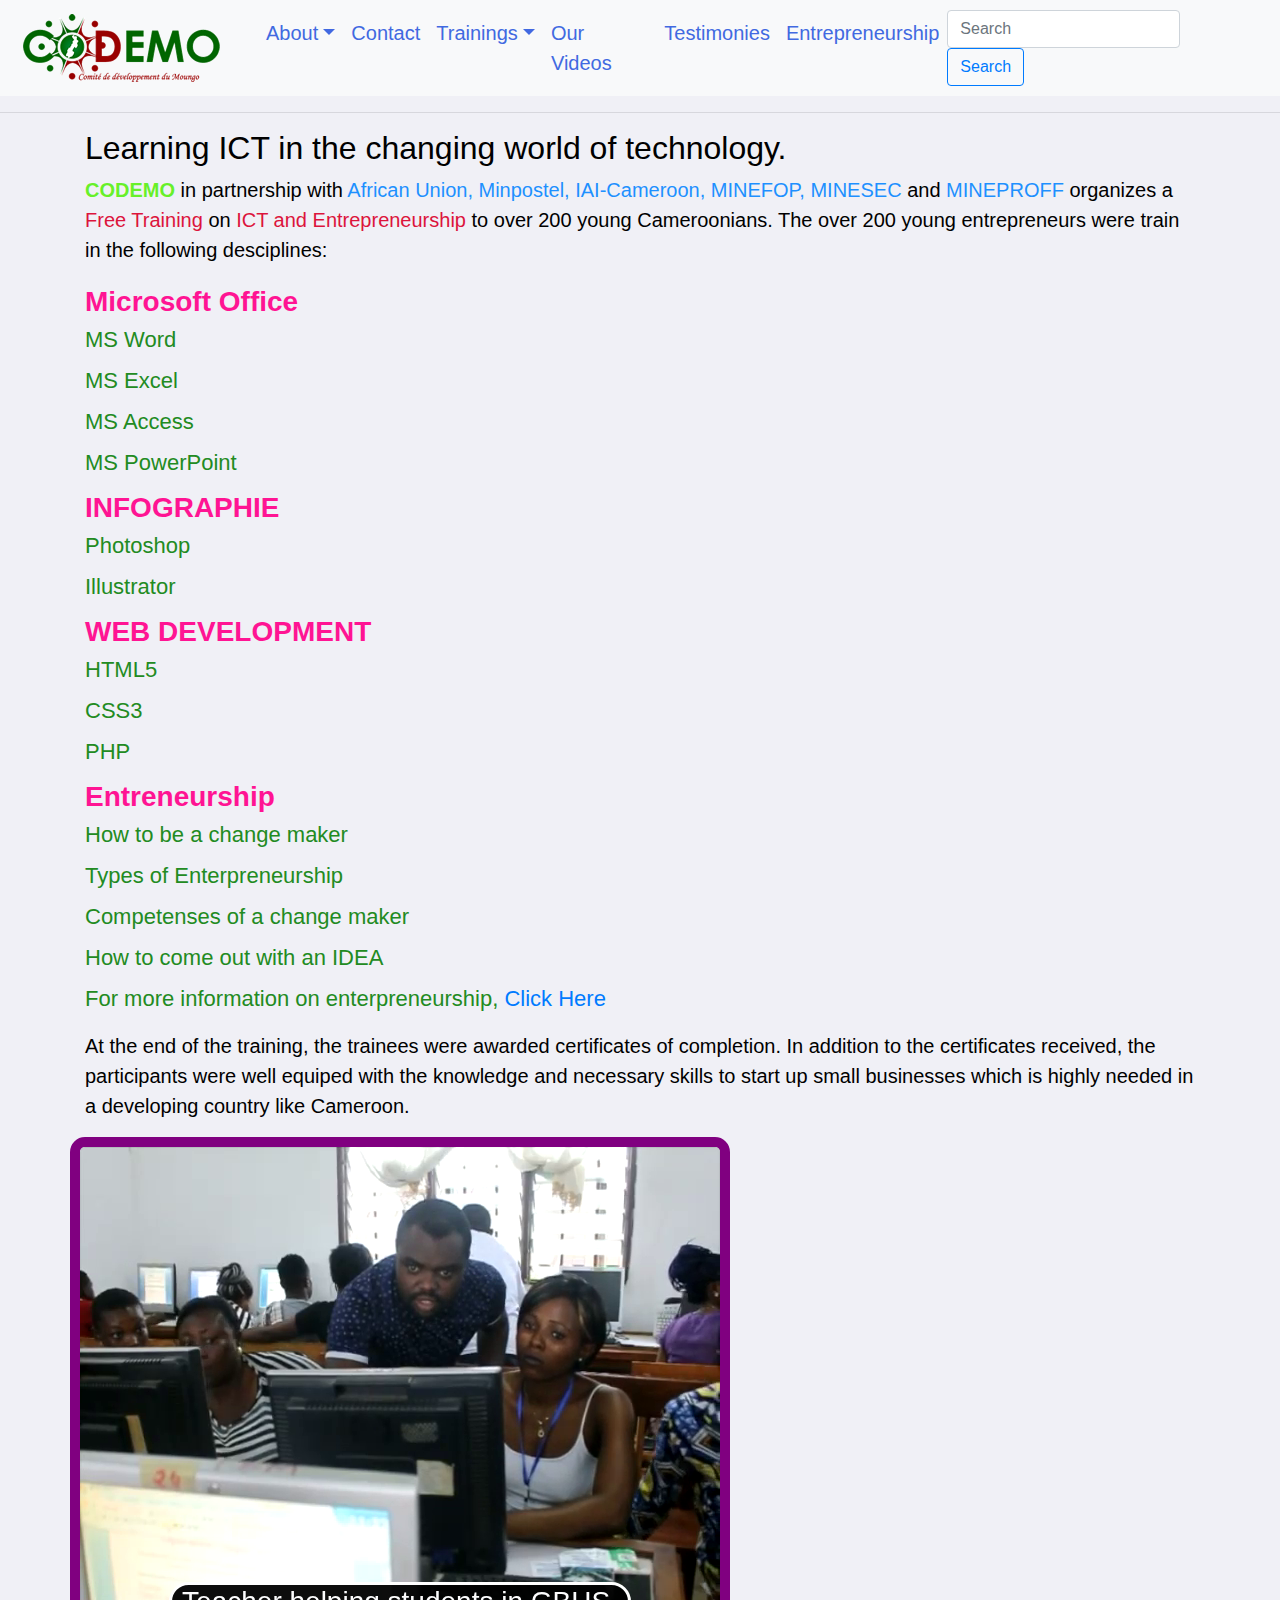
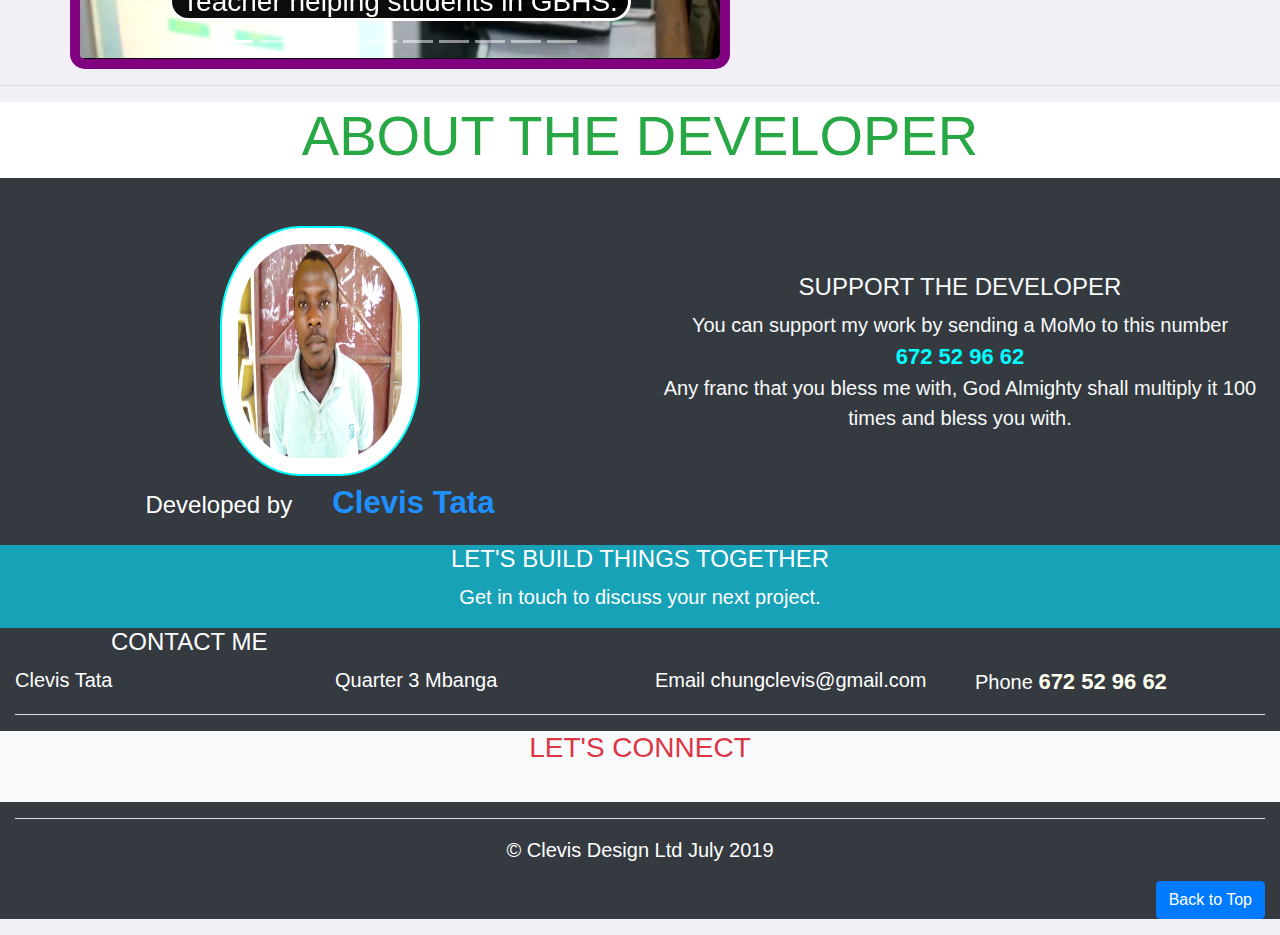
<file: index.html>
<!DOCTYPE html>
<html lang="en">
    <head>
    <title>CODEMO | Home</title>
        <meta name="viewport" content="width=device-width, initial-scale=1, maximum-scale=1">
    <link rel="stylesheet" href="https://stackpath.bootstrapcdn.com/bootstrap/4.3.1/css/bootstrap.min.css" >
    <link rel="stylesheet" href="./css/style.css"> 
          <script src="https://code.jquery.com/jquery-3.3.1.slim.min.js" integrity="sha384-q8i/X+965DzO0rT7abK41JStQIAqVgRVzpbzo5smXKp4YfRvH+8abtTE1Pi6jizo" crossorigin="anonymous"></script>
  <script src="https://cdnjs.cloudflare.com/ajax/libs/popper.js/1.14.7/umd/popper.min.js" integrity="sha384-UO2eT0CpHqdSJQ6hJty5KVphtPhzWj9WO1clHTMGa3JDZwrnQq4sF86dIHNDz0W1" crossorigin="anonymous"></script>
  <script src="https://stackpath.bootstrapcdn.com/bootstrap/4.3.1/js/bootstrap.min.js" integrity="sha384-JjSmVgyd0p3pXB1rRibZUAYoIIy6OrQ6VrjIEaFf/nJGzIxFDsf4x0xIM+B07jRM" crossorigin="anonymous"></script>
           <link rel="stylesheet" href="https://use.fontawesome.com/releases/v5.6.3/css/all.css" integrity="sha384-UHRtZLI+pbxtHCWp1t77Bi1L4ZtiqrqD80Kn4Z8NTSRyMA2Fd33n5dQ8lWUE00s/" crossorigin="anonymous">
    </head>
    <body>
        <!-- Navigation bar -->
        <nav class="navbar navbar-expand-lg  bg-light">
            <a href="index.html" class="navbar-brand"><img src="img/logo.png"></a>
            <button class="navbar-toggler" type="button" data-toggle="collapse" data-target="#NavBar" aria-controls="NavBar" aria-expanded="false" aria-label="Toggle Navigation">
                <i class="fa fa-bars fa-2x"></i>
            </button>
            <div class="collapse navbar-collapse" id="NavBar">
                <ul class="navbar-nav mr-auto" id="top">
                    <li class="nav-item">
                        <a class="nav-link" href="#">
                            <i class="fa fa-home fa-3x"></i>
                        </a>
                    </li>
                    <li class="nav-item dropdown">
                        <a class="nav-link dropdown-toggle" id="navDrop" role="button" data-toggle="dropdown" aria-haspopup="true" aria-expanded="false">About</a>
                        <div class="dropdown-menu" aria-labelled-by="navDrop">
                            <a href="about.html" class="dropdown-item">CODEMO</a>
                        
                            <a href="partners.html" class="dropdown-item">Partners</a>
                        </div>
                    </li>
                    <li class="nav-item">
                        <a class="nav-link" href="contact.html">Contact</a>
                    </li>
                    <li class="nav-item dropdown">
                        <a class="nav-link dropdown-toggle" id="navDrop" role="button" data-toggle="dropdown" aria-haspopup="true" aria-expanded="false">Trainings</a>
                        <div class="dropdown-menu" aria-labelled-by="navDrop">
                            <a href="ms.html" class="dropdown-item">MS Office</a>
                        
                            <a href="infograph.html" class="dropdown-item">Infographics</a>
                            <a href="web.html" class="dropdown-item">Web Development</a>
                        </div>
                    </li>
                    <li class="nav-item">
                        <a class="nav-link" href="videos.html">Our Videos</a>
                    </li>
                    <li class="nav-item">
                        <a class="nav-link" href="testimonies.html">Testimonies</a>
                    </li>
                    <li class="nav-item">
                        <a class="nav-link" href="ent.html">Entrepreneurship</a>
                    </li>
                </ul>
                <form class="form-inline my-2 my-lg-0" action="https://www.google.com/search?q" method="get">
                    <input type="search" class="form-control mr-sm-2" name="q" placeholder="Search">
                    <button type="submit" class="btn btn-outline-primary my-2 my-sm-0">Search</button>
                </form>
            </div>
        </nav>
        <!-- End of Nav 
        <nav class="nav">
            <a href="#home" class="logo" title="logo">LOGO</a>
            <ul>
                <li>
                  <a href="index.html" title="Home">Home</a>
                </li>
                <li>
                  <a href="about.html" title="About">About</a>
                </li>
                <li>
                  <a href="#" title="Services">Services</a>
                </li>
                <li>
                  <a href="trainings.html" title="Courses">Courses</a>
                </li>
            </ul>
            <h1>The <span class="codemo">CODEMO</span> Training on ICT and Entrepreneurship.</h1>
        </nav>
-->
    <main>
    <hr>
        <div class="container">
            <header>
                <h2>Learning ICT in the changing world of technology.</h2>
            </header>
            <p><span class="codemo">CODEMO</span> in partnership with <span class="org">African Union, Minpostel, IAI-Cameroon, MINEFOP, MINESEC </span> and <span class="org">MINEPROFF</span> organizes a <span class="free">Free Training </span> on <span class="free">ICT and Entrepreneurship</span> to over 200 young Cameroonians. The over 200 young entrepreneurs were train in the following desciplines:</p>
            <dl>
            <dt>Microsoft Office</dt>
                <dd>MS Word</dd>
                <dd>MS Excel</dd>
                <dd>MS Access</dd>
                <dd>MS PowerPoint</dd>
            <dt>INFOGRAPHIE</dt>
                <dd>Photoshop</dd>
                <dd>Illustrator</dd>
            <dt>WEB DEVELOPMENT</dt>
                <dd>HTML5</dd>
                <dd>CSS3</dd>
                <dd>PHP</dd>
                <dt>Entreneurship</dt>
                <dd>How to be a change maker</dd>
                <dd>Types of Enterpreneurship</dd>
                <dd>Competenses of a change maker</dd>
                <dd>How to come out with an IDEA</dd>
                <dd>For more information on enterpreneurship, <a href="ent.html" >Click Here</a></dd>
            </dl>
            <p>
              At the end of the training, the trainees were awarded certificates of completion. In addition to the certificates received, the participants were well equiped with the knowledge and necessary skills to start up small businesses which is highly needed in a developing country like Cameroon.
            </p>
            <div class="row">
            <div class="carousel  slide" id="Carousel" data-ride="carousel">
                <!-- Carousel indicators -->
                <ol class="carousel-indicators">
                    <li class="active" data-target="#Carousel" data-slide-to="0"></li>
                     <li class="" data-target="#Carousel" data-slide-to="1"></li>
                    <li class="" data-target="#Carousel" data-slide-to="2"></li>
                    <li class="" data-target="#Carousel" data-slide-to="3"></li>
                    <li class="" data-target="#Carousel" data-slide-to="4"></li>
                    <li class="" data-target="#Carousel" data-slide-to="5"></li>
                    <li class="" data-target="#Carousel" data-slide-to="6"></li>
                    <li class="" data-target="#Carousel" data-slide-to="7"></li>
                    <li class="" data-target="#Carousel" data-slide-to="8"></li>
                    <li class="" data-target="#Carousel" data-slide-to="9"></li>
                </ol>
                <!-- Carousel items  -->
                <div class="carousel-inner ml-auto">
                    <div class="carousel-item active">
                 <img src="img/slide0.png" class="img-fluid">
                        <div class="carousel-caption">
                            <h3>Teacher helping students in GBHS.</h3>
                         </div>
                </div>
                     <div class="carousel-item">
                 <img src="img/slide0.png" class="img-fluid">
                         <div class="carousel-caption">
                            <h3>Teacher helping students in GBHS.</h3>
                         </div>
                </div>
                     <div class="carousel-item">
                 <img src="img/slide1.png" class="img-fluid">
                         <div class="carousel-caption">
                            <h3>Participants in Lycee Technique</h3>
                         </div>
                </div>
                     <div class="carousel-item">
                 <img src="img/slide2.png" class="img-fluid">
                         <div class="carousel-caption">
                            <h3>Participants in Lycee Technique</h3>
                         </div>
                </div>
                     <div class="carousel-item">
                 <img src="img/slide3.png" class="img-fluid">
                         <div class="carousel-caption">
                            <h3>Students</h3>
                         </div>
                </div>
                     <div class="carousel-item">
                 <img src="img/slide4.png" class="img-fluid">
                         <div class="carousel-caption">
                            <h3>Students in GBHS training center</h3>
                         </div>
                </div>
                     <div class="carousel-item">
                 <img src="img/slide5.png" class="img-fluid">
                         <div class="carousel-caption">
                            <h3>Students in GBHS training center</h3>
                         </div>
                </div>
                     <div class="carousel-item">
                 <img src="img/slide6.png" class="img-fluid">
                         <div class="carousel-caption">
                            <h3>A trainer at Lycee Billingue</h3>
                         </div>
                </div>
                     <div class="carousel-item">
                 <img src="img/slide7.png" class="img-fluid">
                        <div class="carousel-caption">
                            <h3>Trainees at Lycee Billingue</h3>
                         </div>
                </div>
                     <div class="carousel-item">
                 <img src="img/slide8.png" class="img-fluid">
                         <div class="carousel-caption">
                         <h3>Trainess in GTHS training center</h3>
                         </div>
                </div>
                     <div class="carousel-item">
                 <img src="img/slide9.png" class="img-fluid">
                         <div class="carousel-caption">
                            <h3>Mr. MFOMI Romeo</h3>
                         </div>
                </div>
                </div>
            </div>
        </div>
        </div>
        <hr>
       
    <footer>
        <div class="container-fluid bg-dark">
            <div class="row text-success">
                <div class="col-12 text-center bg-white text-uppercase">
                      <h3 class="display-4">About the developer</h3>
                </div>
            </div>
          
            <div class="row text-center">
                <div class="col-md-6 mt-5">
                <figure class="figure">
                     <img src="img/dev.jpg" alt="Developer, Clevis Tata" width="200" class="dev-img figure-img p-3 bg-white img-circle" height="250">
                    <figcaption class="figure-caption">
                     <h4 class="text-white">Developed by  &nbsp;&nbsp; &nbsp; <span class="dev">Clevis Tata</span></h4>
                    </figcaption>
                </figure>
            </div>
                <div class="col-md-6 text-light m-auto">
                    <h4 class=" text-uppercase">Support the Developer</h4>
                    <p>
                        You can support my work by sending a MoMo to this number <br>
                        
                        <span class="text-warning sup"> 672 52 96 62</span> <br> Any franc that you bless me with, God Almighty shall multiply it 100 times and bless you with.
                    </p>
                </div>
            </div>
            <div class="row">
                <div class="col-12 bg-info text-center text-white">
                    <h4> LET'S BUILD THINGS TOGETHER</h4>
                    <p>
                        Get in touch to discuss your next project.
                    </p>
                </div>
            </div>
            <div class="row text-white">
                <div class="col-12">
                    <h4 class="pl-5 ml-5"> CONTACT ME</h4>
                </div>
                <div class="col-md-3 col-sm-12">
                    Clevis Tata
                </div>
                <div class="col-md-3 col-sm-12">
                   <i class="fas fa-directions text-info"></i> Quarter 3
                     Mbanga
                </div>
                <div class="col-md-3 col-sm-12">
                    Email <i class="fas fa-envelope text-warning"></i> chungclevis@gmail.com
                </div>
                <div class="col-md-3 col-sm-12 phone">
                    Phone <i class="fas fa-phone text-success"></i> <a href="tel:+237672529662" >672 52 96 62</a> 
                </div>
            </div>
            <hr class="bg-light">
            <div class="row bg-light">
                <div class="col-12 text-center text-danger">
                    <h3> LET'S CONNECT</h3>
                </div>
                <div class="col-12  text-center">
                    <a href="https://www.facebook.com/clevis.tata" target="_blank"> <i class="fab fa-facebook fa-2x text-primary mr-3"></i></a>
                    <a href="https://www.twitter.com/_clevs" target="_blank"> <i class="fab fa-twitter fa-2x text-primary mr-3"></i></a>
                    <a href="https://www.linkedin.com/tataclevis" target="_blank"> <i class="fab fa-linkedin fa-2x text-primary mr-3"></i></a>
                    <a href="https://www.instagram.com/clevis.tata" target="_blank"> <i class="fab fa-instagram fa-2x text-info"></i></a>
                </div>
            </div>
            <hr class="bg-light">
            <p class="text-white text-center">&copy; Clevis Design Ltd July 2019</p>
            <p class="text-right">
             <a class="btn btn-primary" href="#top"> Back to Top</a></p>
        </div>
        </footer>
      </main>
    </body>
</html>
</file>
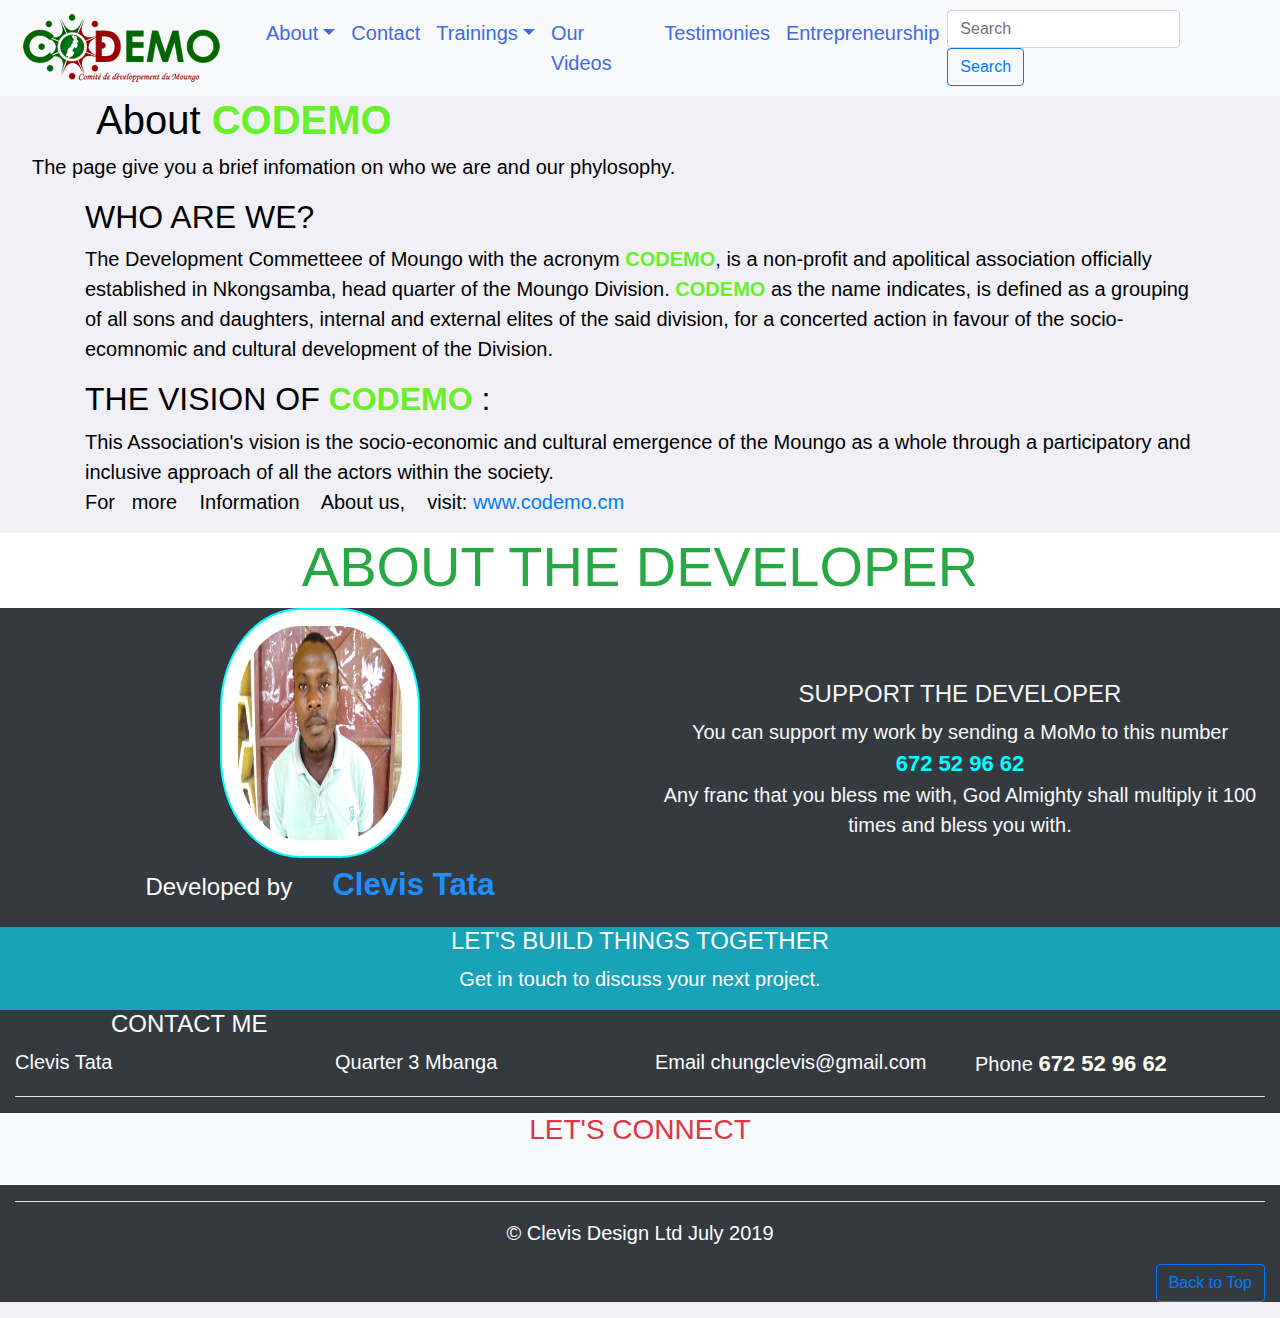
<file: about.html>
<!DOCTYPE html>
<html lang="en">
    <head>
        <meta charset="utf-8">
        <meta name="viewport" content="width=device-width, initial-scale=1, maximum-scale=1">
        <meta name="discription" content="">
        <!--  Favicon -->
<link rel="apple-touch-icon" sizes="57x57" href="/apple-icon-57x57.png">
<link rel="apple-touch-icon" sizes="60x60" href="/apple-icon-60x60.png">
<link rel="apple-touch-icon" sizes="72x72" href="/apple-icon-72x72.png">
<link rel="apple-touch-icon" sizes="76x76" href="/apple-icon-76x76.png">
<link rel="apple-touch-icon" sizes="114x114" href="/apple-icon-114x114.png">
<link rel="apple-touch-icon" sizes="120x120" href="/apple-icon-120x120.png">
<link rel="apple-touch-icon" sizes="144x144" href="/apple-icon-144x144.png">
<link rel="apple-touch-icon" sizes="152x152" href="/apple-icon-152x152.png">
<link rel="apple-touch-icon" sizes="180x180" href="/apple-icon-180x180.png">
<link rel="icon" type="image/png" sizes="192x192"  href="/android-icon-192x192.png">
<link rel="icon" type="image/png" sizes="32x32" href="/favicon-32x32.png">
<link rel="icon" type="image/png" sizes="96x96" href="/favicon-96x96.png">
<link rel="icon" type="image/png" sizes="16x16" href="/favicon-16x16.png">
<link rel="manifest" href="/manifest.json">
<meta name="msapplication-TileColor" content="#ffffff">
<meta name="msapplication-TileImage" content="/ms-icon-144x144.png">
<meta name="theme-color" content="#ffffff">
        <!---   End of  Favicon  -->
    <title>CODEMO | Home</title>
    <link rel="stylesheet" href="https://stackpath.bootstrapcdn.com/bootstrap/4.3.1/css/bootstrap.min.css" >
    <link rel="stylesheet" href="./css/style.css"> 
          <script src="https://code.jquery.com/jquery-3.3.1.slim.min.js" integrity="sha384-q8i/X+965DzO0rT7abK41JStQIAqVgRVzpbzo5smXKp4YfRvH+8abtTE1Pi6jizo" crossorigin="anonymous"></script>
  <script src="https://cdnjs.cloudflare.com/ajax/libs/popper.js/1.14.7/umd/popper.min.js" integrity="sha384-UO2eT0CpHqdSJQ6hJty5KVphtPhzWj9WO1clHTMGa3JDZwrnQq4sF86dIHNDz0W1" crossorigin="anonymous"></script>
  <script src="https://stackpath.bootstrapcdn.com/bootstrap/4.3.1/js/bootstrap.min.js" integrity="sha384-JjSmVgyd0p3pXB1rRibZUAYoIIy6OrQ6VrjIEaFf/nJGzIxFDsf4x0xIM+B07jRM" crossorigin="anonymous"></script>
           <link rel="stylesheet" href="https://use.fontawesome.com/releases/v5.6.3/css/all.css" integrity="sha384-UHRtZLI+pbxtHCWp1t77Bi1L4ZtiqrqD80Kn4Z8NTSRyMA2Fd33n5dQ8lWUE00s/" crossorigin="anonymous">
    </head>
    <body>
        <!-- Navigation bar -->
        <nav class="navbar navbar-expand-lg bg-light">
            <a href="index.html" class="navbar-brand"><img src="./img/logo.png"></a>
            <button class="navbar-toggler" type="button" data-toggle="collapse" data-target="#NavBar" aria-controls="NavBar" aria-expanded="false" aria-label="Toggle Navigation">
            <span class="navbar-toggler-icon"></span>
            </button>
            <div class="collapse navbar-collapse" id="NavBar">
                <ul class="navbar-nav mr-auto">
                    <li class="nav-item">
                        <a class="nav-link" href="index.html">
                            <i class="fa fa-home fa-3x"></i>
                        </a>
                    </li>
                    <li class="nav-item dropdown">
                        <a class="nav-link dropdown-toggle" id="navDrop" role="button" data-toggle="dropdown" aria-haspopup="true" aria-expanded="false">About</a>
                        <div class="dropdown-menu" aria-labelled-by="navDrop">
                            <a href="#" class="dropdown-item">CODEMO</a>
                        
                            <a href="partners.html" class="dropdown-item">Partners</a>
                        </div>
                    </li>
                    <li class="nav-item">
                        <a class="nav-link" href="contact.html">Contact</a>
                    </li>
                    <li class="nav-item dropdown">
                        <a class="nav-link dropdown-toggle" id="navDrop" role="button" data-toggle="dropdown" aria-haspopup="true" aria-expanded="false">Trainings</a>
                        <div class="dropdown-menu" aria-labelled-by="navDrop">
                            <a href="ms.html" class="dropdown-item">MS Office</a>
                        
                            <a href="infograph.html" class="dropdown-item">Infographics</a>
                            <a href="web.html" class="dropdown-item">Web Development</a>
                        </div>
                    </li>
                    <li class="nav-item">
                        <a class="nav-link" href="videos.html">Our Videos</a>
                    </li>
                    <li class="nav-item">
                        <a class="nav-link" href="testimonies.html">Testimonies</a>
                    </li>
                    <li class="nav-item">
                        <a class="nav-link" href="ent.html">Entrepreneurship</a>
                    </li>
                </ul>
                <form class="form-inline my-2 my-lg-0" action="https://www.google.com/search?q" method="get">
                    <input type="search" class="form-control mr-sm-2" name="q" placeholder="Search">
                    <button type="submit" class="btn btn-outline-primary my-2 my-sm-0">Search</button>
                </form>
            </div>
        </nav>
        <!-- End of Nav -->
        
        
        <h1 class="ml-5 pl-5">About <span class="codemo">CODEMO</span></h1>
        <p class=" pl-3 ml-3">The page give you a brief infomation on who we are and our phylosophy.</p>
        <div class="container">
            <h2>WHO ARE WE?</h2>
            <p>
            The Development Commetteee of Moungo with the acronym <span class="codemo ">CODEMO</span>, is a non-profit and apolitical association officially established in Nkongsamba, head quarter of the Moungo Division. <span class="codemo">CODEMO</span> as the name indicates, is defined as a grouping of all sons and daughters, internal and external elites of the said division, for a  concerted action in favour of the socio-ecomnomic and cultural development of the Division.
            </p>
            <h2>THE VISION OF <span class="codemo">CODEMO</span> :</h2>
            <p>
                This Association's vision is the socio-economic and cultural emergence of the Moungo as a whole through a participatory and inclusive approach of all the actors within the society.         <br>  For  &nbsp; more &nbsp;&nbsp; Information &nbsp;&nbsp; About us, &nbsp;&nbsp; visit:    <a href="https://codemo.cm" target="_blank">www.codemo.cm</a>
            </p>
        </div>
        <!-- SPace for the       footer-->
        <footer>
        <div class="container-fluid bg-dark">
            <div class="row text-success">
                <div class="col-12 text-center bg-white text-uppercase">
                      <h3 class="display-4">About the developer</h3>
                </div>
            </div>
          
            <div class="row text-center">
                <div class="col-md-6">
                <figure class="figure">
                     <img src="img/dev.jpg" alt="Developer, Clevis Tata" width="200" class="dev-img figure-img p-3 bg-white img-circle" height="250">
                    <figcaption class="figure-caption">
                     <h4 class="text-white">Developed by  &nbsp;&nbsp; &nbsp; <span class="dev">Clevis Tata</span></h4>
                    </figcaption>
                </figure>
            </div>
                <div class="col-md-6 text-light m-auto">
                    <h4 class=" text-uppercase">Support the Developer</h4>
                    <p>
                        You can support my work by sending a MoMo to this number <br>
                        
                        <span class="text-warning sup"> 672 52 96 62</span> <br> Any franc that you bless me with, God Almighty shall multiply it 100 times and bless you with.
                    </p>
                </div>
            </div>
            <div class="row">
                <div class="col-12 bg-info text-center text-white">
                    <h4> LET'S BUILD THINGS TOGETHER</h4>
                    <p>
                        Get in touch to discuss your next project.
                    </p>
                </div>
            </div>
            <div class="row text-white">
                <div class="col-12">
                    <h4 class="ml-5 pl-5"> CONTACT ME</h4>
                </div>
                <div class="col-md-3 col-sm-12">
                    <i class=""></i>Clevis Tata
                </div>
                <div class="col-md-3 col-sm-12">
                   <i class="fas fa-directions text-info"></i> Quarter 3
                     Mbanga
                </div>
                <div class="col-md-3 col-sm-12">
                    Email <i class="fas fa-envelope text-warning"></i> chungclevis@gmail.com
                </div>
                <div class="col-md-3 col-sm-12 phone">
                    Phone <i class="fas fa-phone text-success"></i> <a href="tel:+237672529662" >672 52 96 62</a> 
                </div>
            </div>
            <hr class="bg-light">
            <div class="row bg-light">
                <div class="col-12 text-center text-danger">
                    <h3> LET'S CONNECT</h3>
                </div>
                <div class="col-12  text-center">
                    <a href="https://www.facebook.com/clevis.tata" target="_blank"> <i class="fab fa-facebook fa-2x text-primary mr-3"></i></a>
                    <a href="https://www.twitter.com/_clevs" target="_blank"> <i class="fab fa-twitter fa-2x text-primary mr-3"></i></a>
                    <a href="https://www.linkedin.com/tataclevis" target="_blank"> <i class="fab fa-linkedin fa-2x text-primary mr-3"></i></a>
                    <a href="https://www.instagram.com/clevis.tata" target="_blank"> <i class="fab fa-instagram fa-2x text-info"></i></a>
                </div>
            </div>
            <hr class="bg-light">
            <p class="text-white text-center">&copy; Clevis Design Ltd July 2019</p>
            <p class="text-right">
             <a class="btn btn-outline-primary" href="#top"> Back to Top</a></p>
        </div>
        </footer>
    </body>
</html>
</file>
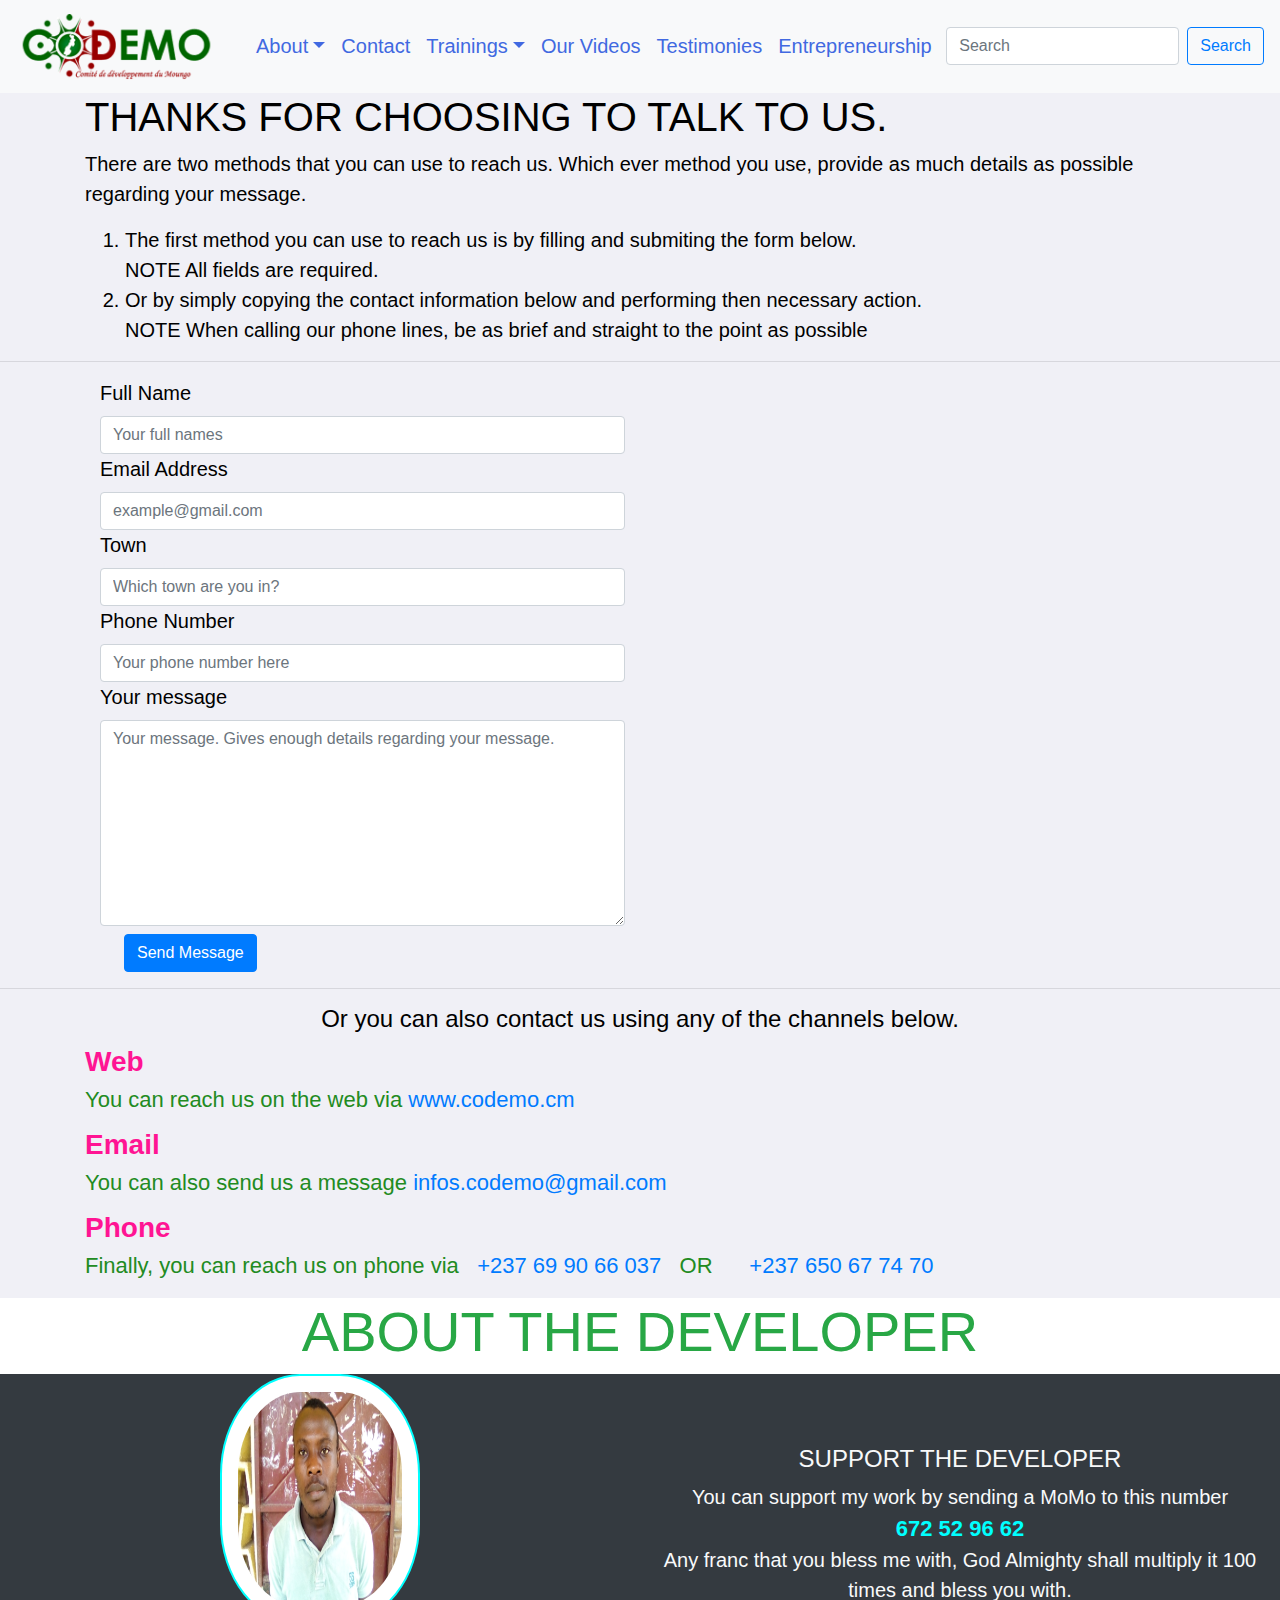
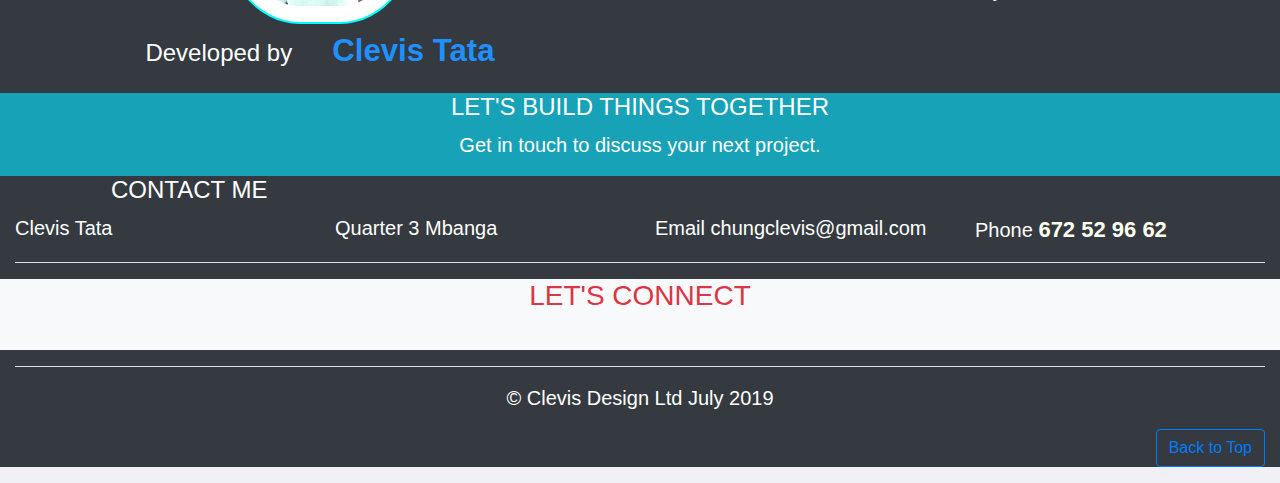
<file: contact.html>
<!DOCTYPE html>
<html lang="en">
    <head>
    <title>CODEMO | Contact</title>
        <link rel="stylesheet" href="https://stackpath.bootstrapcdn.com/bootstrap/4.3.1/css/bootstrap.min.css" >
  <link rel="stylesheet" href="./css/style.css"> 
        <script src="https://code.jquery.com/jquery-3.3.1.slim.min.js" integrity="sha384-q8i/X+965DzO0rT7abK41JStQIAqVgRVzpbzo5smXKp4YfRvH+8abtTE1Pi6jizo" crossorigin="anonymous"></script>
<script src="https://cdnjs.cloudflare.com/ajax/libs/popper.js/1.14.7/umd/popper.min.js" integrity="sha384-UO2eT0CpHqdSJQ6hJty5KVphtPhzWj9WO1clHTMGa3JDZwrnQq4sF86dIHNDz0W1" crossorigin="anonymous"></script>
<script src="https://stackpath.bootstrapcdn.com/bootstrap/4.3.1/js/bootstrap.min.js" integrity="sha384-JjSmVgyd0p3pXB1rRibZUAYoIIy6OrQ6VrjIEaFf/nJGzIxFDsf4x0xIM+B07jRM" crossorigin="anonymous"></script>
         <link rel="stylesheet" href="https://use.fontawesome.com/releases/v5.6.3/css/all.css" integrity="sha384-UHRtZLI+pbxtHCWp1t77Bi1L4ZtiqrqD80Kn4Z8NTSRyMA2Fd33n5dQ8lWUE00s/" crossorigin="anonymous">
        <meta charset="utf-8">
        <meta name="viewport" content="width=device-width, initial-scale="1">
        <meta name="discription" content="">
        <!--  Favicon -->
<link rel="apple-touch-icon" sizes="57x57" href="/apple-icon-57x57.png">
<link rel="apple-touch-icon" sizes="60x60" href="/apple-icon-60x60.png">
<link rel="apple-touch-icon" sizes="72x72" href="/apple-icon-72x72.png">
<link rel="apple-touch-icon" sizes="76x76" href="/apple-icon-76x76.png">
<link rel="apple-touch-icon" sizes="114x114" href="/apple-icon-114x114.png">
<link rel="apple-touch-icon" sizes="120x120" href="/apple-icon-120x120.png">
<link rel="apple-touch-icon" sizes="144x144" href="/apple-icon-144x144.png">
<link rel="apple-touch-icon" sizes="152x152" href="/apple-icon-152x152.png">
<link rel="apple-touch-icon" sizes="180x180" href="/apple-icon-180x180.png">
<link rel="icon" type="image/png" sizes="192x192"  href="/android-icon-192x192.png">
<link rel="icon" type="image/png" sizes="32x32" href="/favicon-32x32.png">
<link rel="icon" type="image/png" sizes="96x96" href="/favicon-96x96.png">
<link rel="icon" type="image/png" sizes="16x16" href="/favicon-16x16.png">
<link rel="manifest" href="/manifest.json">
<meta name="msapplication-TileColor" content="#ffffff">
<meta name="msapplication-TileImage" content="/ms-icon-144x144.png">
<meta name="theme-color" content="#ffffff">
        <!---   End of  Favicon  -->
    </head>
    <body>
        <!-- Navigation bar -->
        <nav class="navbar navbar-expand-lg bg-light">
            <a href="index.html" class="navbar-brand"><img src="img/logo.png" width="200"></a>
            <button class="navbar-toggler" type="button" data-toggle="collapse" data-target="#NavBar" aria-controls="NavBar" aria-expanded="false" aria-label="Toggle Navigation">
            <i class="fas fa-bars fa-2x"></i>
            </button>
            <div class="collapse navbar-collapse" id="NavBar">
                <ul class="navbar-nav mr-auto">
                    <li class="nav-item">
                        <a class="nav-link" href="index.html">
                            <i class="fa fa-home fa-3x"></i>
                        </a>
                    </li>
                    <li class="nav-item dropdown">
                        <a class="nav-link dropdown-toggle" id="navDrop" role="button" data-toggle="dropdown" aria-haspopup="true" aria-expanded="false">About</a>
                        <div class="dropdown-menu" aria-labelled-by="navDrop">
                            <a href="about.html" class="dropdown-item">CODEMO</a>
                        
                            <a href="partners.html" class="dropdown-item">Partners</a>
                        </div>
                    </li>
                    <li class="nav-item">
                        <a class="nav-link" href="#">Contact</a>
                    </li>
                    <li class="nav-item dropdown">
                        <a class="nav-link dropdown-toggle" id="navDrop" role="button" data-toggle="dropdown" aria-haspopup="true" aria-expanded="false">Trainings</a>
                        <div class="dropdown-menu" aria-labelled-by="navDrop">
                            <a href="ms.html" class="dropdown-item">MS Office</a>
                        
                            <a href="infograph.html" class="dropdown-item">Infographics</a>
                            <a href="web.html" class="dropdown-item">Web Development</a>
                        </div>
                    </li>
                    <li class="nav-item">
                        <a class="nav-link" href="videos.html">Our Videos</a>
                    </li>
                    <li class="nav-item">
                        <a class="nav-link" href="testimonies.html">Testimonies</a>
                    </li>
                    <li class="nav-item">
                        <a class="nav-link" href="ent.html">Entrepreneurship</a>
                    </li>
                </ul>
                <form class="form-inline my-2 my-lg-0" action="https://www.google.com/search?q" method="get">
                    <input type="search" class="form-control mr-sm-2" name="q" placeholder="Search">
                    <button type="submit" class="btn btn-outline-primary my-2 my-sm-0">Search</button>
                </form>
            </div>
        </nav>
        <!-- End of Nav -->
       <div class="container">
        <h1>THANKS FOR CHOOSING TO TALK TO US.</h1>
        <p class="lead">
        There are two methods that you can use to reach us. Which ever method you use, provide as much details as possible regarding your message.
        </p>
        <ol>
            <li>
               The first method you can use to reach us is by filling and submiting the form below. <br><span class="note">NOTE</span> All fields are required.
            </li>
                <li>
                Or by simply copying the contact information below and performing then necessary action.  <br>
                    <span class="note">NOTE</span> When calling our phone lines, be as brief and straight to the point as possible
            </li>
        </ol>
        </div>
        <hr>
        <form action="self" method="post" class="form container">
            <div class="col-md-6">
            <label for="fullname">Full Name</label>
                <input type="text" placeholder="Your full names" class="form-control">
            </div>
            <div class="col-md-6">
            <label for="email">Email Address</label>
                <input type="email" placeholder="example@gmail.com" class="form-control">
            </div>
            <div class="col-md-6">
            <label for="town">Town</label>
                <input type="text" placeholder="Which town are you in?" class="form-control">
            </div>
             <div class="col-md-6">
            <label for="phone">Phone Number</label>
                <input type="tel" placeholder="Your phone number here" class="form-control">
            </div>
            <div class="col-md-6">
            <label for="message">Your message</label>
                <textarea type="text" rows="8" placeholder="Your message. Gives enough details regarding your message." class="form-control"></textarea>
            </div>
            <div class="col-md-6">
                <input type="submit" value="Send Message" class="btn btn-primary mt-2 ml-4">
            </div>
        </form>    
        <hr>
        <div class="container">
        <h4 style="text-align:center;">Or you can also contact us using any of the channels below.
        </h4>
        <dl>
            <dt>Web</dt>
            <dd>You can reach us on the web via <a href="https://www.codemo.cm" target="_blank">www.codemo.cm</a></dd>
            
            <dt>Email</dt>
            <dd>You can also send us a message <a href="mailto:infos.codemo@gmail.com">infos.codemo@gmail.com</a></dd>
            
            <dt>Phone</dt>
            <dd> Finally, you can reach us on phone via &nbsp; <a href="tel:+237699066037">+237 69 90 66 037</a> &nbsp; OR    &nbsp;&nbsp;    &nbsp; <a href="tel:+237650677470">+237 650 67 74 70</a></dd>
        </dl>
        </div>
        
        <!----
=======================================================================================================

    Footer
===================================================================

---->
       <footer>
        <div class="container-fluid bg-dark">
            <div class="row text-success">
                <div class="col-12 text-center bg-white text-uppercase">
                      <h3 class="display-4">About the developer</h3>
                </div>
            </div>
          
            <div class="row text-center">
                <div class="col-md-6">
                <figure class="figure">
                     <img src="img/dev.jpg" alt="Developer, Clevis Tata" width="200" class="dev-img figure-img p-3 bg-white img-circle" height="250">
                    <figcaption class="figure-caption">
                     <h4 class="text-white">Developed by  &nbsp;&nbsp; &nbsp; <span class="dev">Clevis Tata</span></h4>
                    </figcaption>
                </figure>
            </div>
                <div class="col-md-6 text-light m-auto">
                    <h4 class=" text-uppercase">Support the Developer</h4>
                    <p>
                        You can support my work by sending a MoMo to this number <br>
                        
                        <span class="text-warning sup"> 672 52 96 62</span> <br> Any franc that you bless me with, God Almighty shall multiply it 100 times and bless you with.
                    </p>
                </div>
            </div>
            <div class="row">
                <div class="col-12 bg-info text-center text-white">
                    <h4> LET'S BUILD THINGS TOGETHER</h4>
                    <p>
                        Get in touch to discuss your next project.
                    </p>
                </div>
            </div>
            <div class="row text-white">
                <div class="col-12">
                    <h4 class="ml-5 pl-5"> CONTACT ME</h4>
                </div>
                <div class="col-md-3 col-sm-12">
                    Clevis Tata
                </div>
                <div class="col-md-3 col-sm-12 phone">
                   <i class="fas fa-directions text-info"></i> Quarter 3
                     Mbanga
                </div>
                <div class="col-md-3 col-sm-12">
                    Email <i class="fas fa-envelope text-warning"></i> chungclevis@gmail.com
                </div>
                <div class="col-md-3 col-sm-12 phone">
                    Phone <i class="fas fa-phone text-success"></i> <a href="tel:+237672529662" >672 52 96 62</a> 
                </div>
            </div>
            <hr class="bg-light">
            <div class="row bg-light">
                <div class="col-12 text-center text-danger">
                    <h3> LET'S CONNECT</h3>
                </div>
                <div class="col-12  text-center">
                    <a href="https://www.facebook.com/clevis.tata" target="_blank"> <i class="fab fa-facebook fa-2x text-primary mr-3"></i></a>
                    <a href="https://www.twitter.com/_clevs" target="_blank"> <i class="fab fa-twitter fa-2x text-primary mr-3"></i></a>
                    <a href="https://www.linkedin.com/tataclevis" target="_blank"> <i class="fab fa-linkedin fa-2x text-primary mr-3"></i></a>
                    <a href="https://www.instagram.com/clevis.tata" target="_blank"> <i class="fab fa-instagram fa-2x text-info"></i></a>
                </div>
            </div>
            <hr class="bg-light">
            <p class="text-white text-center">&copy; Clevis Design Ltd July 2019</p>
            <p class="text-right">
             <a class="btn btn-outline-primary" href="#top"> Back to Top</a></p>
        </div>
        </footer>
    </body>
</html>
</file>
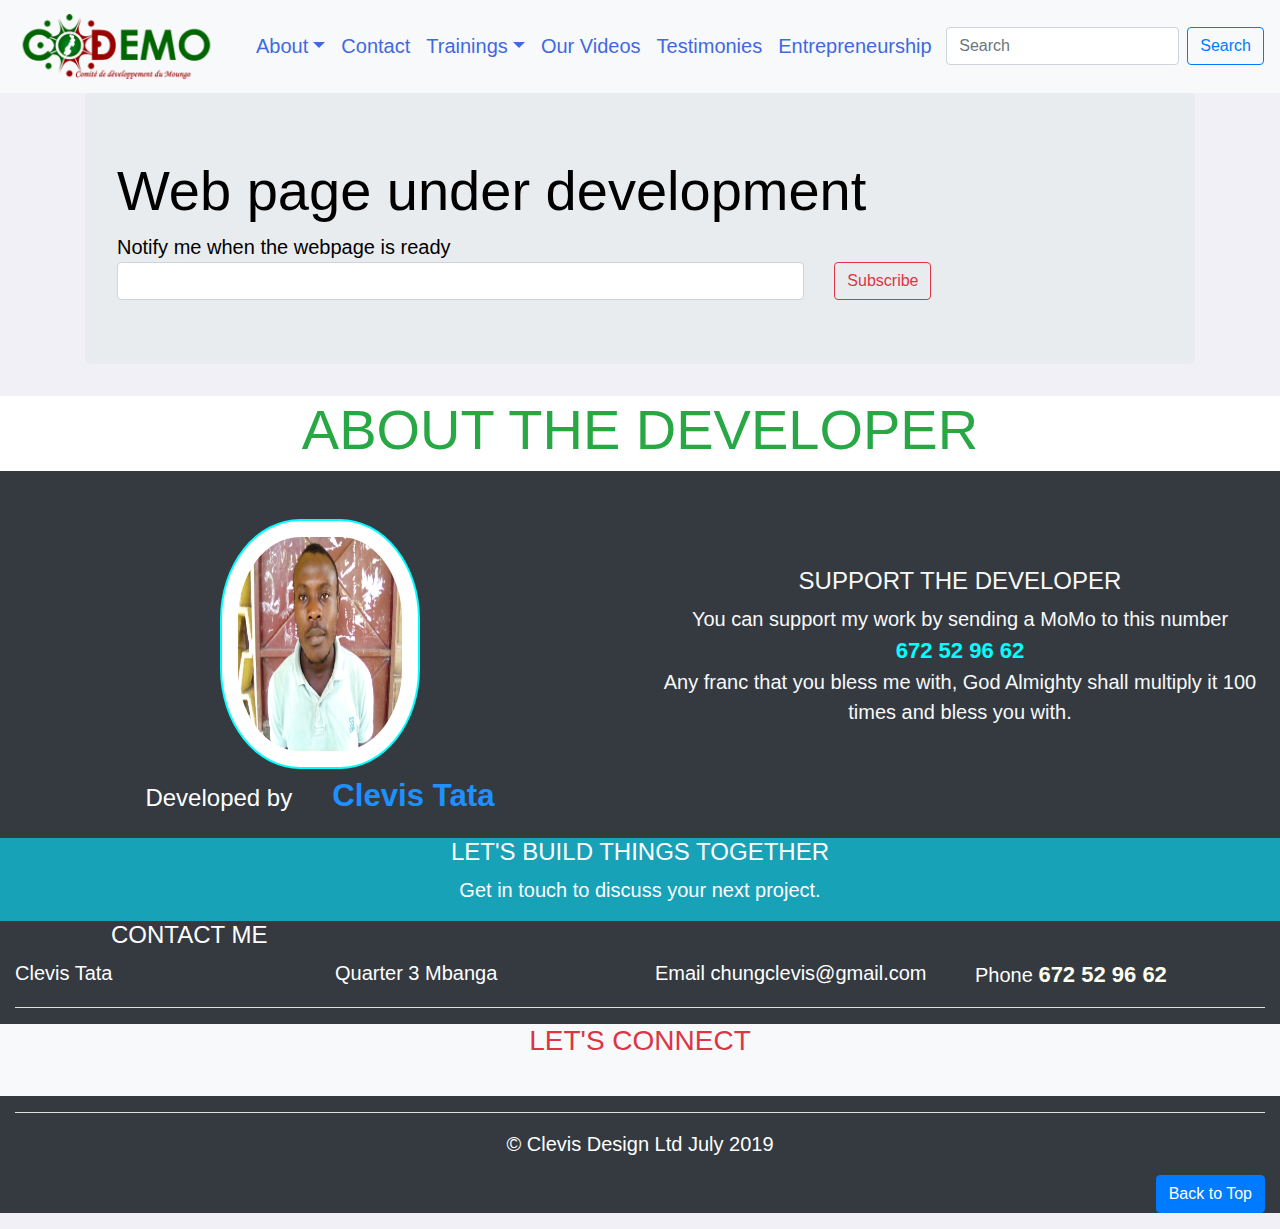
<file: ent.html>
<!DOCTYPE html>
<html lang="en">
    <head>
    <title>CODEMO | Entrepreneurship</title>
        <link rel="stylesheet" href="https://stackpath.bootstrapcdn.com/bootstrap/4.3.1/css/bootstrap.min.css" >
  <link rel="stylesheet" href="./css/style.css"> 
        <script src="https://code.jquery.com/jquery-3.3.1.slim.min.js" integrity="sha384-q8i/X+965DzO0rT7abK41JStQIAqVgRVzpbzo5smXKp4YfRvH+8abtTE1Pi6jizo" crossorigin="anonymous"></script>
<script src="https://cdnjs.cloudflare.com/ajax/libs/popper.js/1.14.7/umd/popper.min.js" integrity="sha384-UO2eT0CpHqdSJQ6hJty5KVphtPhzWj9WO1clHTMGa3JDZwrnQq4sF86dIHNDz0W1" crossorigin="anonymous"></script>
<script src="https://stackpath.bootstrapcdn.com/bootstrap/4.3.1/js/bootstrap.min.js" integrity="sha384-JjSmVgyd0p3pXB1rRibZUAYoIIy6OrQ6VrjIEaFf/nJGzIxFDsf4x0xIM+B07jRM" crossorigin="anonymous"></script>
         <link rel="stylesheet" href="https://use.fontawesome.com/releases/v5.6.3/css/all.css" integrity="sha384-UHRtZLI+pbxtHCWp1t77Bi1L4ZtiqrqD80Kn4Z8NTSRyMA2Fd33n5dQ8lWUE00s/" crossorigin="anonymous">
        <meta charset="utf-8">
        <meta name="viewport" content="width=device-width, initial-scale="1">
        <meta name="discription" content="">
        <!--  Favicon -->
<link rel="apple-touch-icon" sizes="57x57" href="/apple-icon-57x57.png">
<link rel="apple-touch-icon" sizes="60x60" href="/apple-icon-60x60.png">
<link rel="apple-touch-icon" sizes="72x72" href="/apple-icon-72x72.png">
<link rel="apple-touch-icon" sizes="76x76" href="/apple-icon-76x76.png">
<link rel="apple-touch-icon" sizes="114x114" href="/apple-icon-114x114.png">
<link rel="apple-touch-icon" sizes="120x120" href="/apple-icon-120x120.png">
<link rel="apple-touch-icon" sizes="144x144" href="/apple-icon-144x144.png">
<link rel="apple-touch-icon" sizes="152x152" href="/apple-icon-152x152.png">
<link rel="apple-touch-icon" sizes="180x180" href="/apple-icon-180x180.png">
<link rel="icon" type="image/png" sizes="192x192"  href="/android-icon-192x192.png">
<link rel="icon" type="image/png" sizes="32x32" href="/favicon-32x32.png">
<link rel="icon" type="image/png" sizes="96x96" href="/favicon-96x96.png">
<link rel="icon" type="image/png" sizes="16x16" href="/favicon-16x16.png">
<link rel="manifest" href="/manifest.json">
<meta name="msapplication-TileColor" content="#ffffff">
<meta name="msapplication-TileImage" content="/ms-icon-144x144.png">
<meta name="theme-color" content="#ffffff">
        <!---   End of  Favicon  -->
    </head>
    <body>
        <!-- Navigation bar -->
        <nav class="navbar navbar-expand-lg bg-light">
            <a href="index.html" class="navbar-brand"><img src="img/logo.png" width="200"></a>
            <button class="navbar-toggler" type="button" data-toggle="collapse" data-target="#NavBar" aria-controls="NavBar" aria-expanded="false" aria-label="Toggle Navigation">
            <i class="fas fa-bars fa-2x"></i>
            </button>
            <div class="collapse navbar-collapse" id="NavBar">
                <ul class="navbar-nav mr-auto">
                    <li class="nav-item">
                        <a class="nav-link" href="index.html">
                            <i class="fa fa-home fa-3x"></i>
                        </a>
                    </li>
                    <li class="nav-item dropdown">
                        <a class="nav-link dropdown-toggle" id="navDrop" role="button" data-toggle="dropdown" aria-haspopup="true" aria-expanded="false">About</a>
                        <div class="dropdown-menu" aria-labelled-by="navDrop">
                            <a href="about.html" class="dropdown-item">CODEMO</a>
                        
                            <a href="partners.html" class="dropdown-item">Partners</a>
                        </div>
                    </li>
                    <li class="nav-item">
                        <a class="nav-link" href="#">Contact</a>
                    </li>
                    <li class="nav-item dropdown">
                        <a class="nav-link dropdown-toggle" id="navDrop" role="button" data-toggle="dropdown" aria-haspopup="true" aria-expanded="false">Trainings</a>
                        <div class="dropdown-menu" aria-labelled-by="navDrop">
                            <a href="ms.html" class="dropdown-item">MS Office</a>
                        
                            <a href="infograph.html" class="dropdown-item">Infographics</a>
                            <a href="web.html" class="dropdown-item">Web Development</a>
                        </div>
                    </li>
                    <li class="nav-item">
                        <a class="nav-link" href="videos.html">Our Videos</a>
                    </li>
                    <li class="nav-item">
                        <a class="nav-link" href="testimonies.html">Testimonies</a>
                    </li>
                    <li class="nav-item">
                        <a class="nav-link" href="#">Entrepreneurship</a>
                    </li>
                </ul>
                <form class="form-inline my-2 my-lg-0" action="https://www.google.com/search?q" method="get">
                    <input type="search" class="form-control mr-sm-2" name="q" placeholder="Search">
                    <button type="submit" class="btn btn-outline-primary my-2 my-sm-0">Search</button>
                </form>
            </div>
        </nav>
        <!-- End of Nav -->
        <div class="container">
            <div class="jumbotron">
                <h1 class="display-4">
                Web page under development
                </h1>
                <div class="row">
                 <div class="col-12" >Notify me when the webpage is ready </div>
                    <div class="col-8">
                    <input type="email" class="form-control">
                        </div>
                    <div class="col-4">
                        <input type="submit" value="Subscribe" class="btn btn-outline-danger">
                    </div>
                </div>
            </div>
        </div>
<footer>
        <div class="container-fluid bg-dark">
            <div class="row text-success">
                <div class="col-12 text-center bg-white text-uppercase">
                      <h3 class="display-4">About the developer</h3>
                </div>
            </div>
          
            <div class="row text-center">
                <div class="col-md-6 mt-5">
                <figure class="figure">
                     <img src="img/dev.jpg" alt="Developer, Clevis Tata" width="200" class="dev-img figure-img p-3 bg-white img-circle" height="250">
                    <figcaption class="figure-caption">
                     <h4 class="text-white">Developed by  &nbsp;&nbsp; &nbsp; <span class="dev">Clevis Tata</span></h4>
                    </figcaption>
                </figure>
            </div>
                <div class="col-md-6 text-light m-auto">
                    <h4 class=" text-uppercase">Support the Developer</h4>
                    <p>
                        You can support my work by sending a MoMo to this number <br>
                        
                        <span class="text-warning sup"> 672 52 96 62</span> <br> Any franc that you bless me with, God Almighty shall multiply it 100 times and bless you with.
                    </p>
                </div>
            </div>
            <div class="row">
                <div class="col-12 bg-info text-center text-white">
                    <h4> LET'S BUILD THINGS TOGETHER</h4>
                    <p>
                        Get in touch to discuss your next project.
                    </p>
                </div>
            </div>
            <div class="row text-white">
                <div class="col-12">
                    <h4 class="pl-5 ml-5"> CONTACT ME</h4>
                </div>
                <div class="col-md-3 col-sm-12">
                    Clevis Tata
                </div>
                <div class="col-md-3 col-sm-12">
                   <i class="fas fa-directions text-info"></i> Quarter 3
                     Mbanga
                </div>
                <div class="col-md-3 col-sm-12">
                    Email <i class="fas fa-envelope text-warning"></i> chungclevis@gmail.com
                </div>
                <div class="col-md-3 col-sm-12 phone">
                    Phone <i class="fas fa-phone text-success"></i> <a href="tel:+237672529662" >672 52 96 62</a> 
                </div>
            </div>
            <hr class="bg-light">
            <div class="row bg-light">
                <div class="col-12 text-center text-danger">
                    <h3> LET'S CONNECT</h3>
                </div>
                <div class="col-12  text-center">
                    <a href="https://www.facebook.com/clevis.tata" target="_blank"> <i class="fab fa-facebook fa-2x text-primary mr-3"></i></a>
                    <a href="https://www.twitter.com/_clevs" target="_blank"> <i class="fab fa-twitter fa-2x text-primary mr-3"></i></a>
                    <a href="https://www.linkedin.com/tataclevis" target="_blank"> <i class="fab fa-linkedin fa-2x text-primary mr-3"></i></a>
                    <a href="https://www.instagram.com/clevis.tata" target="_blank"> <i class="fab fa-instagram fa-2x text-info"></i></a>
                </div>
            </div>
            <hr class="bg-light">
            <p class="text-white text-center">&copy; Clevis Design Ltd July 2019</p>
            <p class="text-right">
             <a class="btn btn-primary" href="#top"> Back to Top</a></p>
        </div>
        </footer>
</file>
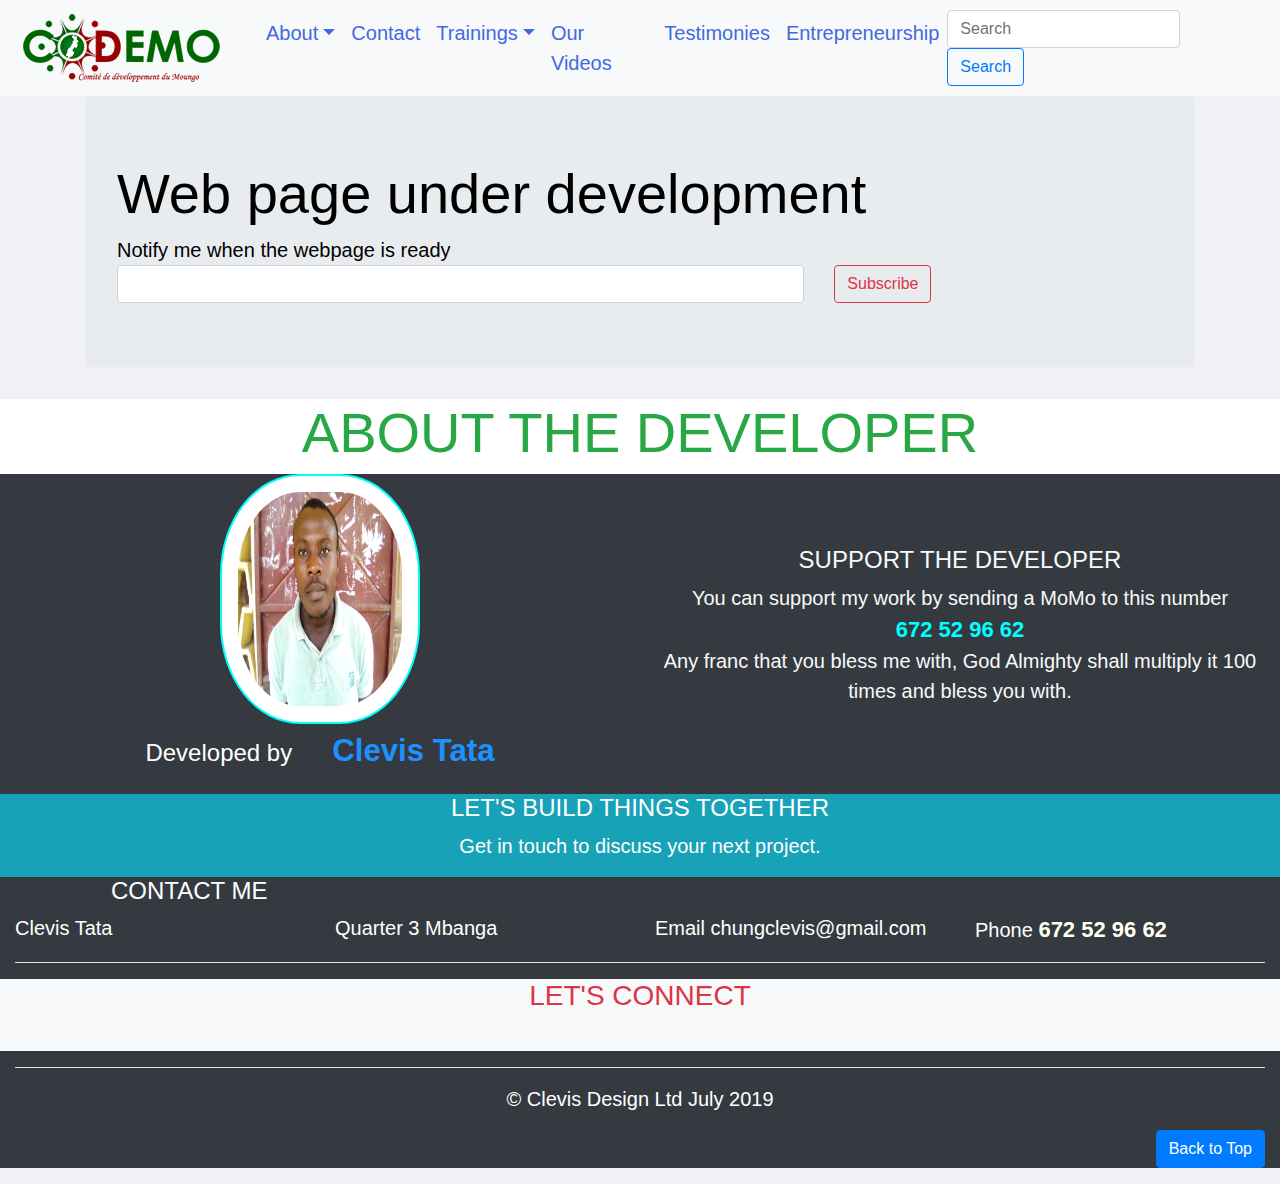
<file: infograph.html>
<!DOCTYPE html>
<html lang="en">
    <head>
    <title>CODEMO | Infographics</title>
    <link rel="stylesheet" href="https://stackpath.bootstrapcdn.com/bootstrap/4.3.1/css/bootstrap.min.css" >
    <link rel="stylesheet" href="./css/style.css"> 
          <script src="https://code.jquery.com/jquery-3.3.1.slim.min.js" integrity="sha384-q8i/X+965DzO0rT7abK41JStQIAqVgRVzpbzo5smXKp4YfRvH+8abtTE1Pi6jizo" crossorigin="anonymous"></script>
  <script src="https://cdnjs.cloudflare.com/ajax/libs/popper.js/1.14.7/umd/popper.min.js" integrity="sha384-UO2eT0CpHqdSJQ6hJty5KVphtPhzWj9WO1clHTMGa3JDZwrnQq4sF86dIHNDz0W1" crossorigin="anonymous"></script>
  <script src="https://stackpath.bootstrapcdn.com/bootstrap/4.3.1/js/bootstrap.min.js" integrity="sha384-JjSmVgyd0p3pXB1rRibZUAYoIIy6OrQ6VrjIEaFf/nJGzIxFDsf4x0xIM+B07jRM" crossorigin="anonymous"></script>
           <link rel="stylesheet" href="https://use.fontawesome.com/releases/v5.6.3/css/all.css" integrity="sha384-UHRtZLI+pbxtHCWp1t77Bi1L4ZtiqrqD80Kn4Z8NTSRyMA2Fd33n5dQ8lWUE00s/" crossorigin="anonymous">
    </head>
    <body>
        <!-- Navigation bar -->
        <nav class="navbar navbar-expand-lg  bg-light">
            <a href="index.html" class="navbar-brand"><img src="./img/logo.png"></a>
            <button class="navbar-toggler" type="button" data-toggle="collapse" data-target="#NavBar" aria-controls="NavBar" aria-expanded="false" aria-label="Toggle Navigation">
            <i class="fa fa-bars fa-2x"></i>
            </button>
            <div class="collapse navbar-collapse" id="NavBar">
                <ul class="navbar-nav mr-auto">
                    <li class="nav-item">
                        <a class="nav-link" href="index.html">
                            <i class="fa fa-home fa-3x"></i>
                        </a>
                    </li>
                    <li class="nav-item dropdown">
                        <a class="nav-link dropdown-toggle" id="navDrop" role="button" data-toggle="dropdown" aria-haspopup="true" aria-expanded="false">About</a>
                        <div class="dropdown-menu" aria-labelled-by="navDrop">
                            <a href="about.html" class="dropdown-item">CODEMO</a>
                        
                            <a href="partners.html" class="dropdown-item">Partners</a>
                        </div>
                    </li>
                    <li class="nav-item">
                        <a class="nav-link" href="contact.html">Contact</a>
                    </li>
                    <li class="nav-item dropdown">
                        <a class="nav-link dropdown-toggle" id="navDrop" role="button" data-toggle="dropdown" aria-haspopup="true" aria-expanded="false">Trainings</a>
                        <div class="dropdown-menu" aria-labelled-by="navDrop">
                            <a href="ms.html" class="dropdown-item">MS Office</a>
                        
                            <a href="#" class="dropdown-item">Infographics</a>
                            <a href="web.html" class="dropdown-item">Web Development</a>
                        </div>
                    </li>
                    <li class="nav-item">
                        <a class="nav-link" href="videos.html">Our Videos</a>
                    </li>
                    <li class="nav-item">
                        <a class="nav-link" href="testimonies.html">Testimonies</a>
                    </li>
                    <li class="nav-item">
                        <a class="nav-link" href="ent.html">Entrepreneurship</a>
                    </li>
                </ul>
                <form class="form-inline my-2 my-lg-0" action="https://www.google.com/search?q" method="get">
                    <input type="search" class="form-control mr-sm-2" name="q" placeholder="Search">
                    <button type="submit" class="btn btn-outline-primary my-2 my-sm-0">Search</button>
                </form>
            </div>
        </nav>
        <!-- END   Navigation bar -->
        <!--  Body  -->
        <div class="container">
            <div class="jumbotron">
                <h1 class="display-4">
                Web page under development
                </h1>
                <div class="row">
                 <div class="col-12" >Notify me when the webpage is ready </div>
                    <div class="col-8">
                    <input type="email" class="form-control">
                        </div>
                    <div class="col-4">
                        <input type="submit" value="Subscribe" class="btn btn-outline-danger">
                    </div>
                </div>
            </div>
        </div>
         <footer>
        <div class="container-fluid bg-dark">
            <div class="row text-success">
                <div class="col-12 text-center bg-white text-uppercase">
                      <h3 class="display-4">About the developer</h3>
                </div>
            </div>
          
            <div class="row text-center">
                <div class="col-md-6">
                <figure class="figure">
                     <img src="img/dev.jpg" alt="Developer, Clevis Tata" width="200" class="dev-img figure-img p-3 bg-white img-circle" height="250">
                    <figcaption class="figure-caption">
                     <h4 class="text-white">Developed by  &nbsp;&nbsp; &nbsp; <span class="dev">Clevis Tata</span></h4>
                    </figcaption>
                </figure>
            </div>
                <div class="col-md-6 text-light m-auto">
                    <h4 class=" text-uppercase">Support the Developer</h4>
                    <p>
                        You can support my work by sending a MoMo to this number <br>
                        
                        <span class="text-warning sup"> 672 52 96 62</span> <br> Any franc that you bless me with, God Almighty shall multiply it 100 times and bless you with.
                    </p>
                </div>
            </div>
            <div class="row">
                <div class="col-12 bg-info text-center text-white">
                    <h4> LET'S BUILD THINGS TOGETHER</h4>
                    <p>
                        Get in touch to discuss your next project.
                    </p>
                </div>
            </div>
            <div class="row text-white">
                <div class="col-12">
                    <h4 class="pl-5 ml-5"> CONTACT ME</h4>
                </div>
                <div class="col-md-3 col-sm-12">
                    Clevis Tata
                </div>
                <div class="col-md-3 col-sm-12">
                   <i class="fas fa-directions text-info"></i> Quarter 3
                     Mbanga
                </div>
                <div class="col-md-3 col-sm-12">
                    Email <i class="fas fa-envelope text-warning"></i> chungclevis@gmail.com
                </div>
                <div class="col-md-3 col-sm-12 phone">
                    Phone <i class="fas fa-phone text-success"></i> <a href="tel:+237672529662" >672 52 96 62</a> 
                </div>
            </div>
            <hr class="bg-light">
            <div class="row bg-light">
                <div class="col-12 text-center text-danger">
                    <h3> LET'S CONNECT</h3>
                </div>
                <div class="col-12  text-center">
                    <a href="https://www.facebook.com/clevis.tata" target="_blank"> <i class="fab fa-facebook fa-2x text-primary mr-3"></i></a>
                    <a href="https://www.twitter.com/_clevs" target="_blank"> <i class="fab fa-twitter fa-2x text-primary mr-3"></i></a>
                    <a href="https://www.linkedin.com/tataclevis" target="_blank"> <i class="fab fa-linkedin fa-2x text-primary mr-3"></i></a>
                    <a href="https://www.instagram.com/clevis.tata" target="_blank"> <i class="fab fa-instagram fa-2x text-info"></i></a>
                </div>
            </div>
            <hr class="bg-light">
            <p class="text-white text-center">&copy; Clevis Design Ltd July 2019</p>
            <p class="text-right">
             <a class="btn btn-primary" href="#top"> Back to Top</a></p>
        </div>
        </footer>
    </body>
</html>
</file>
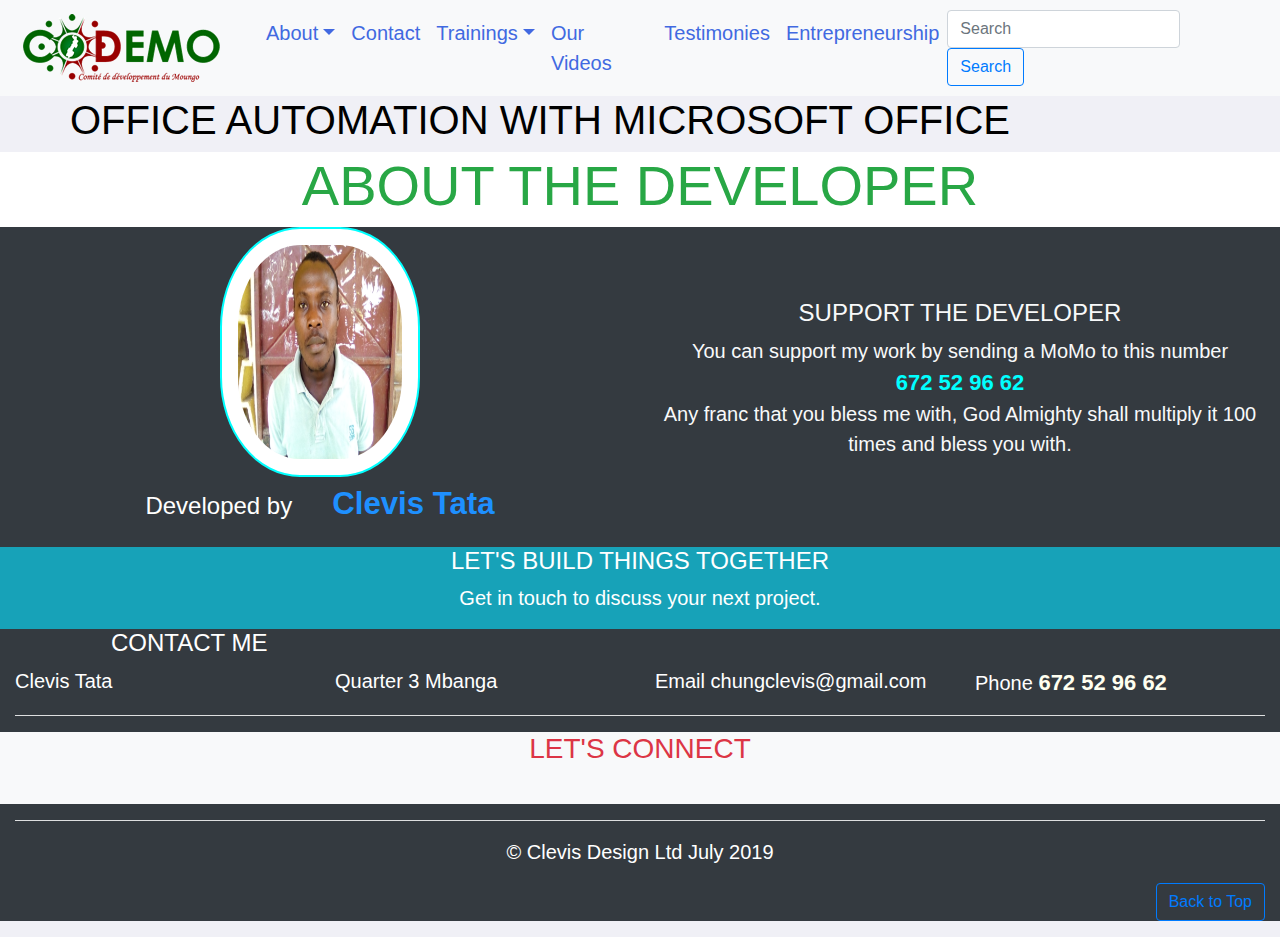
<file: ms.html>
<!DOCTYPE html>
<html lang="en">
    <head>
    <title>CODEMO | Microsoft Office</title>
    <link rel="stylesheet" href="https://stackpath.bootstrapcdn.com/bootstrap/4.3.1/css/bootstrap.min.css" >
    <link rel="stylesheet" href="./css/style.css"> 
          <script src="https://code.jquery.com/jquery-3.3.1.slim.min.js" integrity="sha384-q8i/X+965DzO0rT7abK41JStQIAqVgRVzpbzo5smXKp4YfRvH+8abtTE1Pi6jizo" crossorigin="anonymous"></script>
  <script src="https://cdnjs.cloudflare.com/ajax/libs/popper.js/1.14.7/umd/popper.min.js" integrity="sha384-UO2eT0CpHqdSJQ6hJty5KVphtPhzWj9WO1clHTMGa3JDZwrnQq4sF86dIHNDz0W1" crossorigin="anonymous"></script>
  <script src="https://stackpath.bootstrapcdn.com/bootstrap/4.3.1/js/bootstrap.min.js" integrity="sha384-JjSmVgyd0p3pXB1rRibZUAYoIIy6OrQ6VrjIEaFf/nJGzIxFDsf4x0xIM+B07jRM" crossorigin="anonymous"></script>
           <link rel="stylesheet" href="https://use.fontawesome.com/releases/v5.6.3/css/all.css" integrity="sha384-UHRtZLI+pbxtHCWp1t77Bi1L4ZtiqrqD80Kn4Z8NTSRyMA2Fd33n5dQ8lWUE00s/" crossorigin="anonymous">
    </head>
    <body>
        <!-- Navigation bar -->
        <nav class="navbar navbar-expand-lg  bg-light">
            <a href="index.html" class="navbar-brand"><img src="./img/logo.png"></a>
            <button class="navbar-toggler" type="button" data-toggle="collapse" data-target="#NavBar" aria-controls="NavBar" aria-expanded="false" aria-label="Toggle Navigation">
                <i class="fa fa-bars fa-2x"></i>
            </button>
            <div class="collapse navbar-collapse" id="NavBar">
                <ul class="navbar-nav mr-auto">
                    <li class="nav-item">
                        <a class="nav-link" href="index.html">
                            <i class="fa fa-home fa-3x"></i>
                        </a>
                    </li>
                    <li class="nav-item dropdown">
                        <a class="nav-link dropdown-toggle" id="navDrop" role="button" data-toggle="dropdown" aria-haspopup="true" aria-expanded="false">About</a>
                        <div class="dropdown-menu" aria-labelled-by="navDrop">
                            <a href="about.html" class="dropdown-item">CODEMO</a>
                        
                            <a href="about.html" class="dropdown-item">Partners</a>
                        </div>
                    </li>
                    <li class="nav-item">
                        <a class="nav-link" href="contact.html">Contact</a>
                    </li>
                    <li class="nav-item dropdown">
                        <a class="nav-link dropdown-toggle" id="navDrop" role="button" data-toggle="dropdown" aria-haspopup="true" aria-expanded="false">Trainings</a>
                        <div class="dropdown-menu" aria-labelled-by="navDrop">
                            <a href="#" class="dropdown-item">MS Office</a>
                        
                            <a href="infograph.html" class="dropdown-item">Infographics</a>
                            <a href="web.html" class="dropdown-item">Web Development</a>
                        </div>
                    </li>
                    <li class="nav-item">
                        <a class="nav-link" href="videos.html">Our Videos</a>
                    </li>
                    <li class="nav-item">
                        <a class="nav-link" href="testimonies.html">Testimonies</a>
                    </li>
                    <li class="nav-item">
                        <a class="nav-link" href="ent.html">Entrepreneurship</a>
                    </li>
                </ul>
                <form class="form-inline my-2 my-lg-0" action="https://www.google.com/search?q=" method="get">
                    <input type="search" class="form-control mr-sm-2" name="q" placeholder="Search">
                    <button type="submit" class="btn btn-outline-primary my-2 my-sm-0">Search</button>
                </form>
            </div>
        </nav>
        <!-- END   Navigation bar -->
        <div class="container">
            <div class="row">
                <h1>OFFICE AUTOMATION WITH MICROSOFT OFFICE</h1>
                
            </div>
        </div>
<footer>
        <div class="container-fluid bg-dark">
            <div class="row text-success">
                <div class="col-12 text-center bg-white text-uppercase">
                      <h3 class="display-4">About the developer</h3>
                </div>
            </div>
          
            <div class="row text-center">
                <div class="col-md-6">
                <figure class="figure">
                     <img src="img/dev.jpg" alt="Developer, Clevis Tata" width="200" class="dev-img figure-img p-3 bg-white img-circle" height="250">
                    <figcaption class="figure-caption">
                     <h4 class="text-white">Developed by  &nbsp;&nbsp; &nbsp; <span class="dev">Clevis Tata</span></h4>
                    </figcaption>
                </figure>
            </div>
                <div class="col-md-6 text-light m-auto">
                    <h4 class=" text-uppercase">Support the Developer</h4>
                    <p>
                        You can support my work by sending a MoMo to this number <br>
                        
                        <span class="text-warning sup"> 672 52 96 62</span> <br> Any franc that you bless me with, God Almighty shall multiply it 100 times and bless you with.
                    </p>
                </div>
            </div>
            <div class="row">
                <div class="col-12 bg-info text-center text-white">
                    <h4> LET'S BUILD THINGS TOGETHER</h4>
                    <p>
                        Get in touch to discuss your next project.
                    </p>
                </div>
            </div>
            <div class="row text-white">
                <div class="col-12">
                    <h4 class="pl-5 ml-5"> CONTACT ME</h4>
                </div>
                <div class="col-md-3 col-sm-12">
                    Clevis Tata
                </div>
                <div class="col-md-3 col-sm-12">
                   <i class="fas fa-directions text-info"></i> Quarter 3
                     Mbanga
                </div>
                <div class="col-md-3 col-sm-12">
                    Email <i class="fas fa-envelope text-warning"></i> chungclevis@gmail.com
                </div>
                <div class="col-md-3 col-sm-12 phone">
                    Phone <i class="fas fa-phone text-success"></i> <a href="tel:+237672529662" >672 52 96 62</a> 
                </div>
            </div>
            <hr class="bg-light">
            <div class="row bg-light">
                <div class="col-12 text-center text-danger">
                    <h3> LET'S CONNECT</h3>
                </div>
                <div class="col-12  text-center">
                    <a href="https://www.facebook.com/clevis.tata" target="_blank"> <i class="fab fa-facebook fa-2x text-primary mr-3"></i></a>
                    <a href="https://www.twitter.com/_clevs" target="_blank"> <i class="fab fa-twitter fa-2x text-primary mr-3"></i></a>
                    <a href="https://www.linkedin.com/tataclevis" target="_blank"> <i class="fab fa-linkedin fa-2x text-primary mr-3"></i></a>
                    <a href="https://www.instagram.com/clevis.tata" target="_blank"> <i class="fab fa-instagram fa-2x text-info"></i></a>
                </div>
            </div>
            <hr class="bg-light">
            <p class="text-white text-center">&copy; Clevis Design Ltd July 2019</p>
            <p class="text-right">
             <a class="btn btn-outline-primary" href="#top"> Back to Top</a></p>
        </div>
        </footer>
    </body>
</html>
</file>
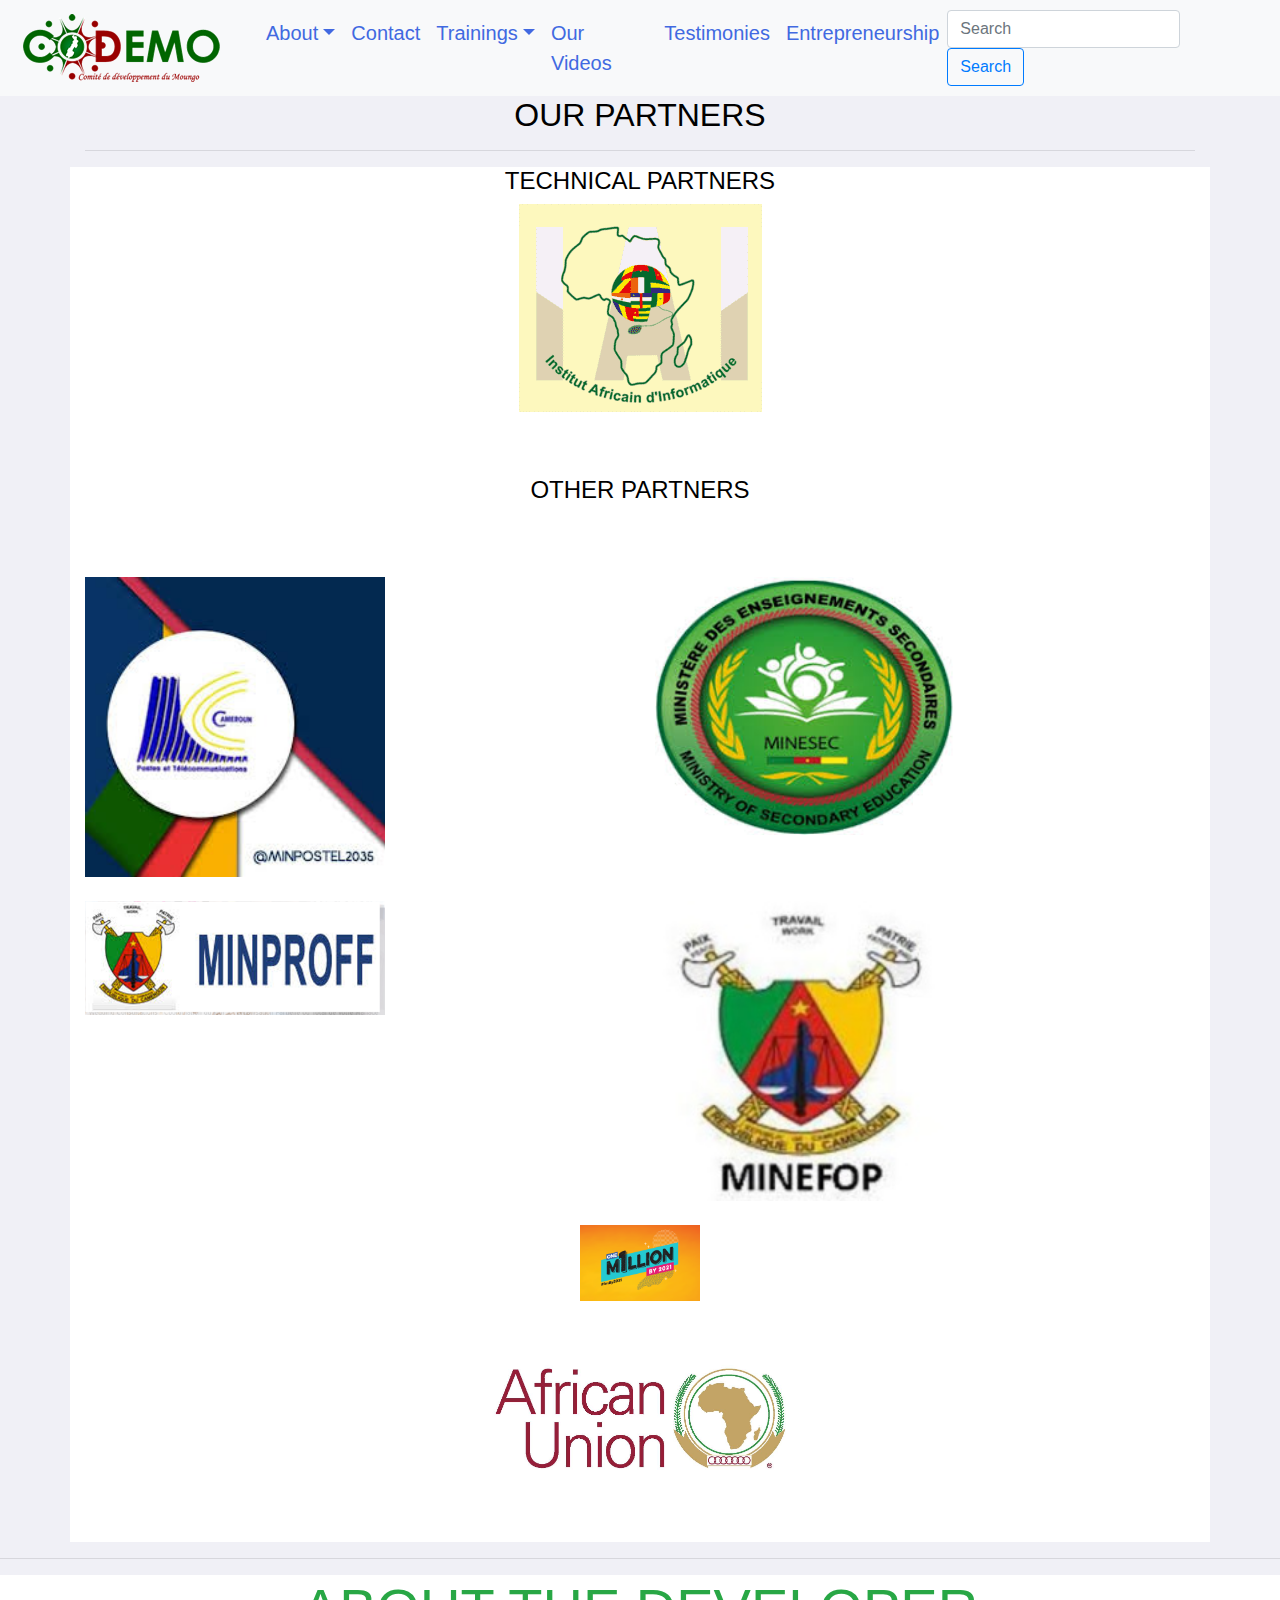
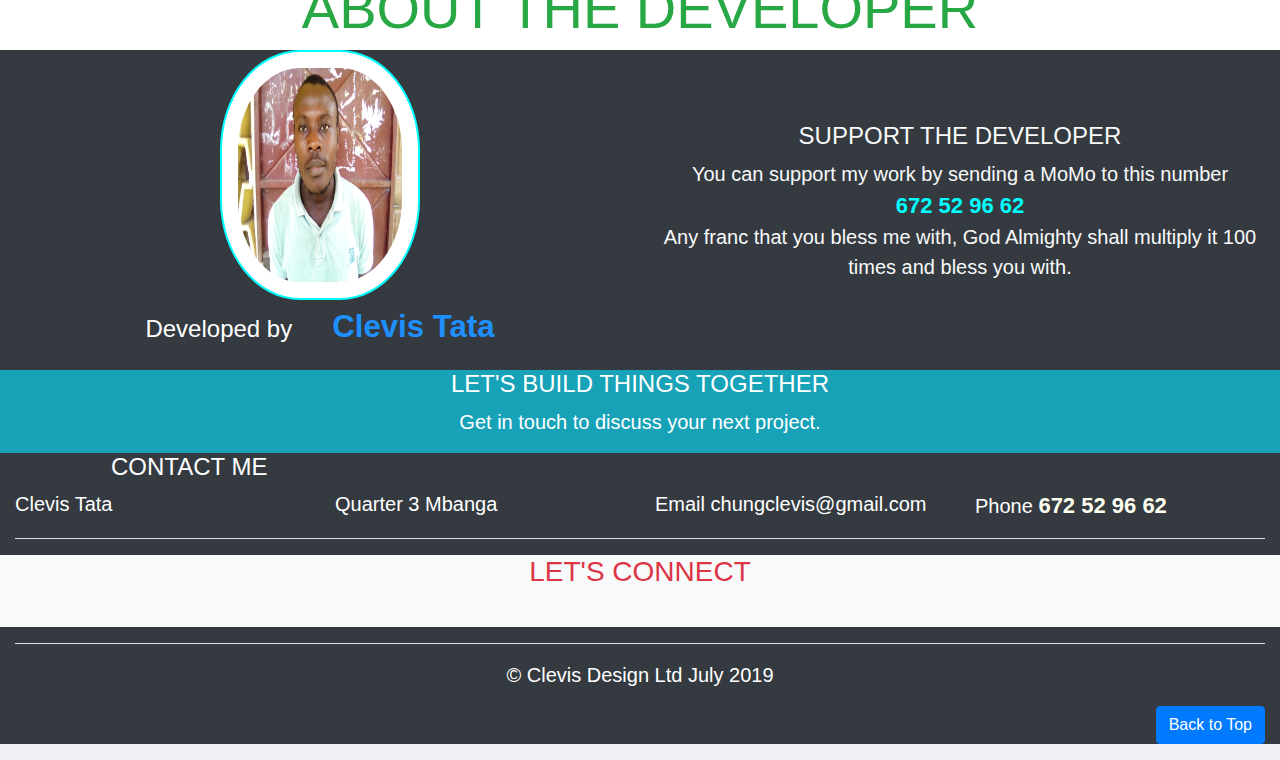
<file: partners.html>
<!DOCTYPE html>
<html lang="en">
    <head>
    <title>CODEMO | Partners</title>
    <link rel="stylesheet" href="https://stackpath.bootstrapcdn.com/bootstrap/4.3.1/css/bootstrap.min.css" >
    <link rel="stylesheet" href="./css/style.css"> 
          <script src="https://code.jquery.com/jquery-3.3.1.slim.min.js" integrity="sha384-q8i/X+965DzO0rT7abK41JStQIAqVgRVzpbzo5smXKp4YfRvH+8abtTE1Pi6jizo" crossorigin="anonymous"></script>
  <script src="https://cdnjs.cloudflare.com/ajax/libs/popper.js/1.14.7/umd/popper.min.js" integrity="sha384-UO2eT0CpHqdSJQ6hJty5KVphtPhzWj9WO1clHTMGa3JDZwrnQq4sF86dIHNDz0W1" crossorigin="anonymous"></script>
  <script src="https://stackpath.bootstrapcdn.com/bootstrap/4.3.1/js/bootstrap.min.js" integrity="sha384-JjSmVgyd0p3pXB1rRibZUAYoIIy6OrQ6VrjIEaFf/nJGzIxFDsf4x0xIM+B07jRM" crossorigin="anonymous"></script>
           <link rel="stylesheet" href="https://use.fontawesome.com/releases/v5.6.3/css/all.css" integrity="sha384-UHRtZLI+pbxtHCWp1t77Bi1L4ZtiqrqD80Kn4Z8NTSRyMA2Fd33n5dQ8lWUE00s/" crossorigin="anonymous">
    </head>
    <body>
        <!-- Navigation bar -->
        <nav class="navbar navbar-expand-lg bg-light">
            <a href="index.html" class="navbar-brand"><img src="./img/logo.png"></a>
            <button class="navbar-toggler" type="button" data-toggle="collapse" data-target="#NavBar" aria-controls="NavBar" aria-expanded="false" aria-label="Toggle Navigation">
           <i class="fa fa-bars fa-2x"></i>
            </button>
            <div class="collapse navbar-collapse" id="NavBar">
                <ul class="navbar-nav mr-auto" id="top">
                    <li class="nav-item">
                        <a class="nav-link" href="index.html">
                            <i class="fa fa-home fa-3x"></i>
                        </a>
                    </li>
                    <li class="nav-item dropdown">
                        <a class="nav-link dropdown-toggle" id="navDrop" role="button" data-toggle="dropdown" aria-haspopup="true" aria-expanded="false">About</a>
                        <div class="dropdown-menu" aria-labelled-by="navDrop">
                            <a href="about.html" class="dropdown-item">CODEMO</a>
                        
                            <a href="#" class="dropdown-item">Partners</a>
                        </div>
                    </li>
                    <li class="nav-item">
                        <a class="nav-link" href="contact.html">Contact</a>
                    </li>
                    <li class="nav-item dropdown">
                        <a class="nav-link dropdown-toggle" id="navDrop" role="button" data-toggle="dropdown" aria-haspopup="true" aria-expanded="false">Trainings</a>
                        <div class="dropdown-menu" aria-labelled-by="navDrop">
                            <a href="ms.html" class="dropdown-item">MS Office</a>
                        
                            <a href="infograph.html" class="dropdown-item">Infographics</a>
                            <a href="web.html" class="dropdown-item">Web Development</a>
                        </div>
                    </li>
                    <li class="nav-item">
                        <a class="nav-link" href="videos.html">Our Videos</a>
                    </li>
                    <li class="nav-item">
                        <a class="nav-link" href="testimonies.html">Testimonies</a>
                    </li>
                    <li class="nav-item">
                        <a class="nav-link" href="ent.html">Entrepreneurship</a>
                    </li>
                </ul>
                <form class="form-inline my-2 my-lg-0" action="https://www.google.com/search?q=" method="get">
                    <input type="search" class="form-control mr-sm-2" name="q" placeholder="Search">
                    <button type="submit" class="btn btn-outline-primary my-2 my-sm-0">Search</button>
                </form>
            </div>
        </nav>
        <!-- END   Navigation bar -->
        <div class="container">
             <h2 class="text-uppercase text-center">Our Partners</h2>
             <hr>
            <div class="row bg-white">
                <div class="col-12 text-center pb-5 mb-3">
                    <h4 class="text-center">TECHNICAL PARTNERS</h4>
                    <img src="img/iai.png" class="bg-light" alt="IAI Cameroun">
                </div>
                <hr class="bg-dark">
                 <div class="col-12 pb-5 mb-3">
                    <h4 class="text-center">OTHER PARTNERS</h4>
                </div>
                <div class="col-md-6 col-sm-12 pb-3 mb-2">
                    <img src="img/minpostel.jpeg" alt=""width="300"  class="img img-fluid">
                </div>
                <div class="col-md-6 col-sm-12 pb-3 mb-2">
                    <img src="img/minsec.jpeg" alt="" width="300" class="img img-fluid">
                </div>
                <div class="col-md-6 col-sm-12 pb-3 mb-2">
                    <img src="img/minprof.png" alt="" width="300" class="img img-responsive">
                </div>
                <div class="col-md-6 col-sm-12 pb-3 mb-2">
                    <img src="img/minfop.jpeg" alt="" width="300" class="img img-fluid">
                </div>
                <div class="col-12 text-center">
                    <img src="img/1million.png" width="120" class="img img-fluid pb-3 mb-2" alt="">
                </div>
                <div class="col-12 text-center">
                    <img src="img/au.jpg"  width="400"class="img img-fluid  pb-3 mb-2" alt="">
                </div>
            </div>
        </div>
        <hr>
    <footer>
        <div class="container-fluid bg-dark">
            <div class="row text-success">
                <div class="col-12 text-center bg-white text-uppercase">
                      <h3 class="display-4">About the developer</h3>
                </div>
            </div>
          
            <div class="row text-center">
                <div class="col-md-6">
                <figure class="figure">
                     <img src="img/dev.jpg" alt="Developer, Clevis Tata" width="200" class="dev-img figure-img p-3 bg-white img-circle" height="250">
                    <figcaption class="figure-caption">
                     <h4 class="text-white">Developed by  &nbsp;&nbsp; &nbsp; <span class="dev">Clevis Tata</span></h4>
                    </figcaption>
                </figure>
            </div>
                <div class="col-md-6 text-light m-auto">
                    <h4 class=" text-uppercase">Support the Developer</h4>
                    <p>
                        You can support my work by sending a MoMo to this number <br>
                        
                        <span class="text-warning sup"> 672 52 96 62</span> <br> Any franc that you bless me with, God Almighty shall multiply it 100 times and bless you with.
                    </p>
                </div>
            </div>
            <div class="row">
                <div class="col-12 bg-info text-center text-white">
                    <h4> LET'S BUILD THINGS TOGETHER</h4>
                    <p>
                        Get in touch to discuss your next project.
                    </p>
                </div>
            </div>
            <div class="row text-white">
                <div class="col-12">
                    <h4 class="pl-5 ml-5"> CONTACT ME</h4>
                </div>
                <div class="col-md-3 col-sm-12">
                    Clevis Tata
                </div>
                <div class="col-md-3 col-sm-12">
                   <i class="fas fa-directions text-info"></i> Quarter 3
                     Mbanga
                </div>
                <div class="col-md-3 col-sm-12">
                    Email <i class="fas fa-envelope text-warning"></i> chungclevis@gmail.com
                </div>
                <div class="col-md-3 col-sm-12 phone">
                    Phone <i class="fas fa-phone text-success"></i> <a href="tel:+237672529662" >672 52 96 62</a> 
                </div>
            </div>
            <hr class="bg-light">
            <div class="row bg-light">
                <div class="col-12 text-center text-danger">
                    <h3> LET'S CONNECT</h3>
                </div>
                <div class="col-12  text-center">
                    <a href="https://www.facebook.com/clevis.tata" target="_blank"> <i class="fab fa-facebook fa-2x text-primary mr-3"></i></a>
                    <a href="https://www.twitter.com/_clevs" target="_blank"> <i class="fab fa-twitter fa-2x text-primary mr-3"></i></a>
                    <a href="https://www.linkedin.com/tataclevis" target="_blank"> <i class="fab fa-linkedin fa-2x text-primary mr-3"></i></a>
                    <a href="https://www.instagram.com/clevis.tata" target="_blank"> <i class="fab fa-instagram fa-2x text-info"></i></a>
                </div>
            </div>
            <hr class="bg-light">
            <p class="text-white text-center">&copy; Clevis Design Ltd July 2019</p>
            <p class="text-right">
             <a class="btn btn-primary" href="#top"> Back to Top</a></p>
        </div>
        </footer>
    </body>
</html>
</file>
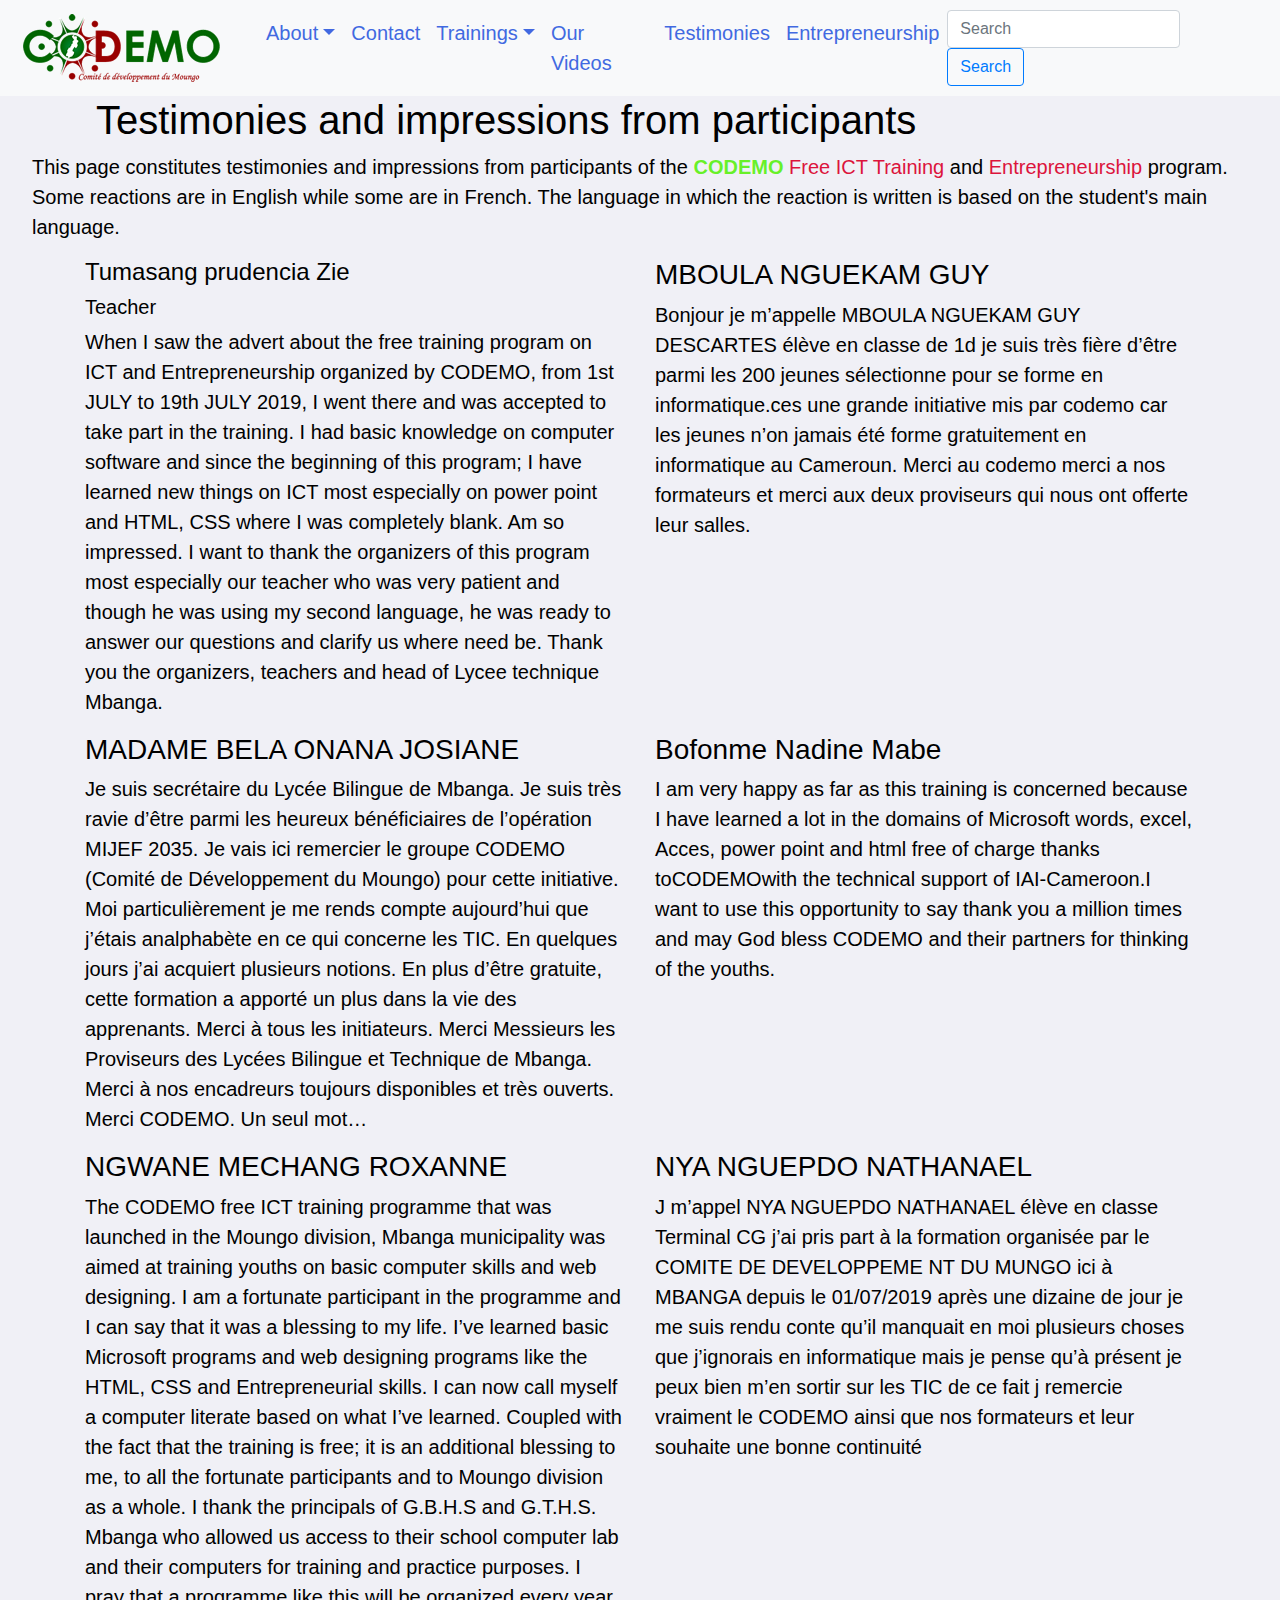
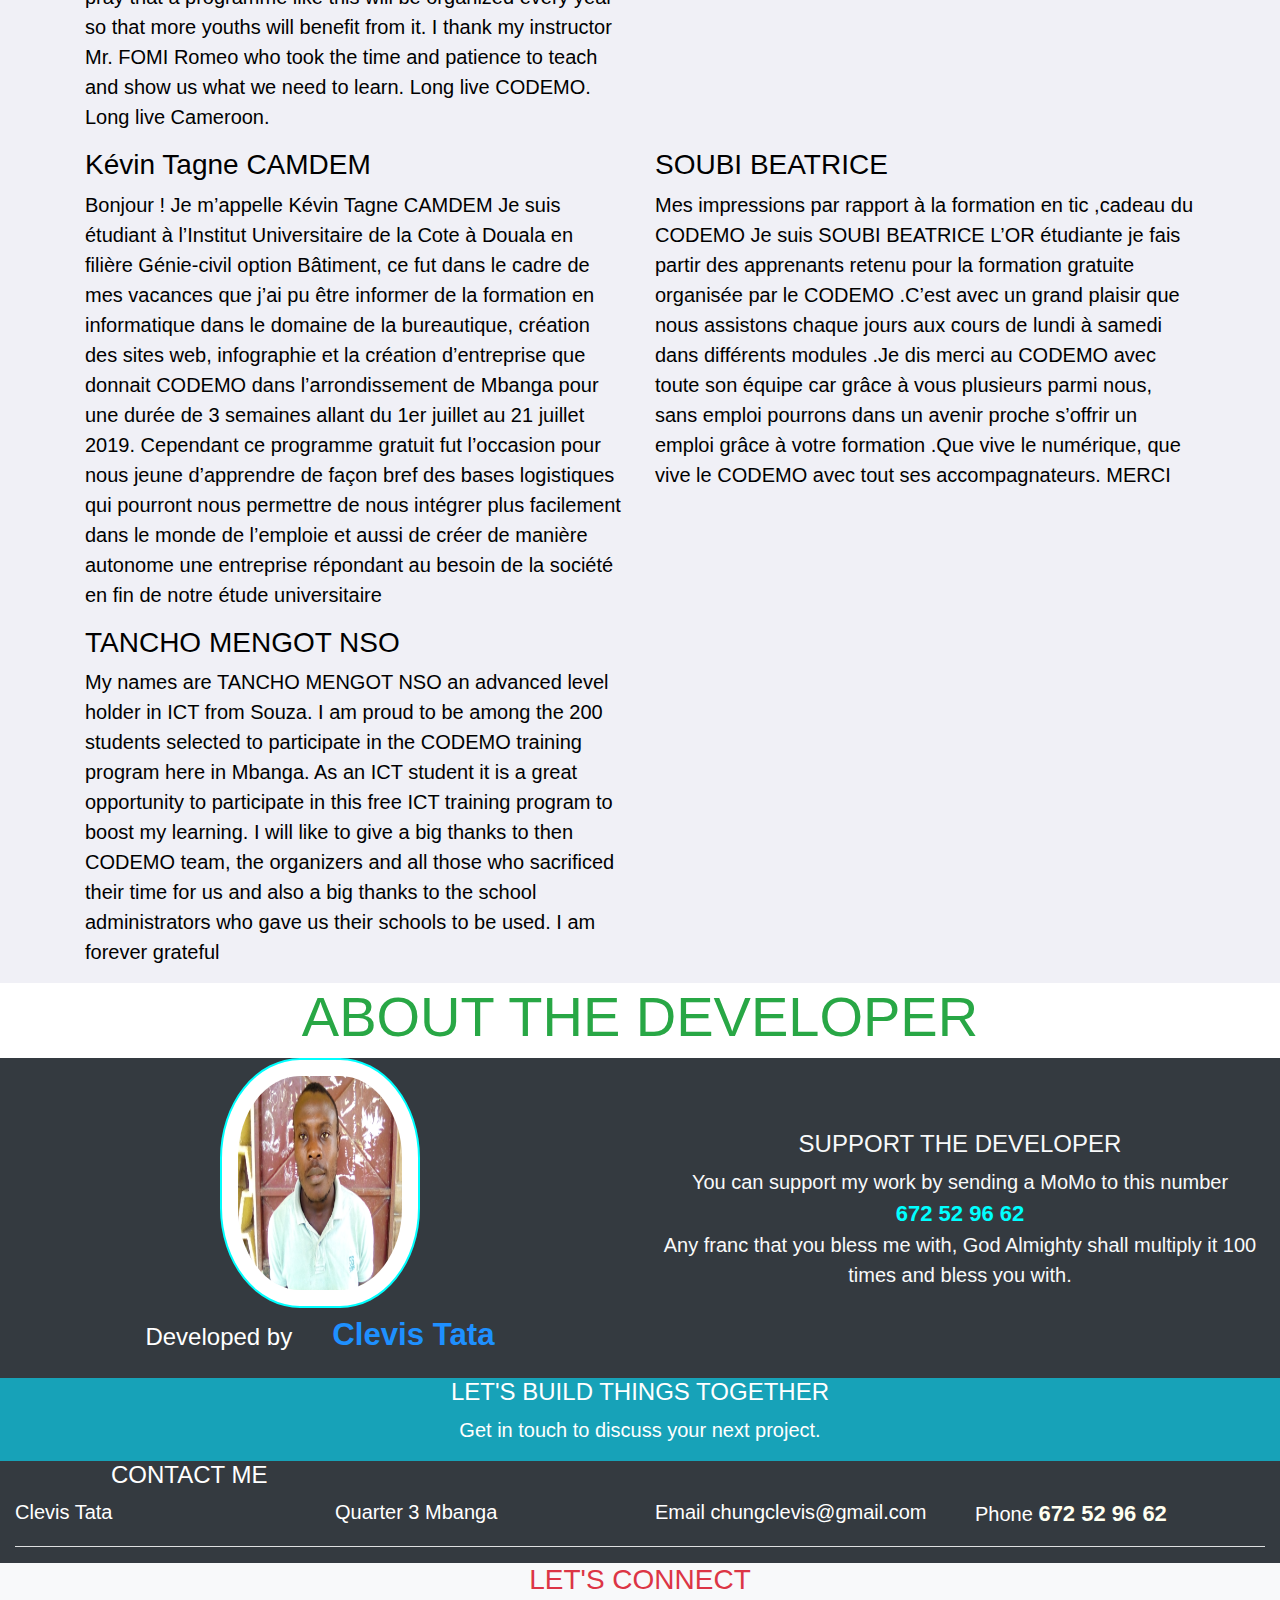
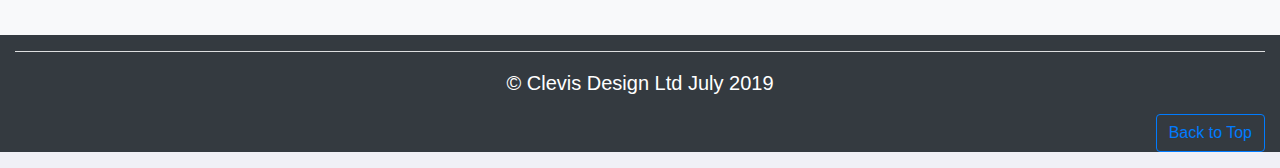
<file: testimonies.html>
<!DOCTYPE html>
<html lang="en">
    <head>
    <title>CODEMO | Home</title>
	    <meta name="viewport" content="width=device-width, initial-scale=1, maximum-scale=1">
    <link rel="stylesheet" href="https://stackpath.bootstrapcdn.com/bootstrap/4.3.1/css/bootstrap.min.css" >
    <link rel="stylesheet" href="./css/style.css"> 
          <script src="https://code.jquery.com/jquery-3.3.1.slim.min.js" integrity="sha384-q8i/X+965DzO0rT7abK41JStQIAqVgRVzpbzo5smXKp4YfRvH+8abtTE1Pi6jizo" crossorigin="anonymous"></script>
  <script src="https://cdnjs.cloudflare.com/ajax/libs/popper.js/1.14.7/umd/popper.min.js" integrity="sha384-UO2eT0CpHqdSJQ6hJty5KVphtPhzWj9WO1clHTMGa3JDZwrnQq4sF86dIHNDz0W1" crossorigin="anonymous"></script>
  <script src="https://stackpath.bootstrapcdn.com/bootstrap/4.3.1/js/bootstrap.min.js" integrity="sha384-JjSmVgyd0p3pXB1rRibZUAYoIIy6OrQ6VrjIEaFf/nJGzIxFDsf4x0xIM+B07jRM" crossorigin="anonymous"></script>
           <link rel="stylesheet" href="https://use.fontawesome.com/releases/v5.6.3/css/all.css" integrity="sha384-UHRtZLI+pbxtHCWp1t77Bi1L4ZtiqrqD80Kn4Z8NTSRyMA2Fd33n5dQ8lWUE00s/" crossorigin="anonymous">
    </head>
    <body>
        <!-- Navigation bar -->
        <nav class="navbar navbar-expand-lg  bg-light">
            <a href="index.html" class="navbar-brand"><img src="img/logo.png"></a>
            <button class="navbar-toggler" type="button" data-toggle="collapse" data-target="#NavBar" aria-controls="NavBar" aria-expanded="false" aria-label="Toggle Navigation">
                <i class="fa fa-bars fa-2x"></i>
            </button>
            <div class="collapse navbar-collapse" id="NavBar">
                <ul class="navbar-nav mr-auto" id="top">
                    <li class="nav-item">
                        <a class="nav-link" href="index.html">
                            <i class="fa fa-home fa-3x"></i>
                        </a>
                    </li>
                    <li class="nav-item dropdown">
                        <a class="nav-link dropdown-toggle" id="navDrop" role="button" data-toggle="dropdown" aria-haspopup="true" aria-expanded="false">About</a>
                        <div class="dropdown-menu" aria-labelled-by="navDrop">
                            <a href="about.html" class="dropdown-item">CODEMO</a>
                        
                            <a href="partners.html" class="dropdown-item">Partners</a>
                        </div>
                    </li>
                    <li class="nav-item">
                        <a class="nav-link" href="contact.html">Contact</a>
                    </li>
                    <li class="nav-item dropdown">
                        <a class="nav-link dropdown-toggle" id="navDrop" role="button" data-toggle="dropdown" aria-haspopup="true" aria-expanded="false">Trainings</a>
                        <div class="dropdown-menu" aria-labelled-by="navDrop">
                            <a href="ms.html" class="dropdown-item">MS Office</a>
                        
                            <a href="infograph.html" class="dropdown-item">Infographics</a>
                            <a href="web.html" class="dropdown-item">Web Development</a>
                        </div>
                    </li>
                    <li class="nav-item">
                        <a class="nav-link" href="videos.html">Our Videos</a>
                    </li>
                    <li class="nav-item">
                        <a class="nav-link" href="#">Testimonies</a>
                    </li>
                    <li class="nav-item">
                        <a class="nav-link" href="ent.html">Entrepreneurship</a>
                    </li>
                </ul>
                <form class="form-inline my-2 my-lg-0" action="https://www.google.com/search?q" method="get">
                    <input type="search" class="form-control mr-sm-2" name="q" placeholder="Search">
                    <button type="submit" class="btn btn-outline-primary my-2 my-sm-0">Search</button>
                </form>
            </div>
        </nav>
         <!-- End of Nav -->
        
        <header>
            <h1 class="ml-5 pl-5">Testimonies and impressions from participants</h1>
            <p class="lead ml-3 pl-3">
                This page constitutes testimonies and impressions from participants of the <span class="codemo">CODEMO</span> <span class="free"> Free ICT Training</span> and <span class="free"> Entrepreneurship</span> program. Some reactions are in English while some are in French. The language in which the reaction is written is based on the student's main language.
            </p>
        </header>
        <div class="container flex-container">
            <div class="row">
            <div class="reaction flex-child col-md-6 col-sm-12">
                <h4>Tumasang prudencia Zie  </h4>
                <h5>Teacher</h5>
                <p class="">
                When I saw the advert about the free training program on ICT and Entrepreneurship organized by CODEMO, from 1st JULY to 19th JULY 2019, I went there and was accepted to take part in the training. I had basic knowledge on computer software and since the beginning of this program; I have learned new things on ICT most especially on power point and HTML, CSS where I was completely blank. Am so impressed. I want to thank the organizers of this program most especially our teacher who was very  patient and though he was using my second language, he was ready to answer our questions and clarify us where need be. Thank you the organizers, teachers and head of Lycee technique Mbanga. 
                </p>
            </div>
            <div class="reaction flex-child col-md-6 col-sm-12">
                <h3>MBOULA NGUEKAM GUY</h3>
                <p class="" lang="fr">
                Bonjour je m’appelle MBOULA NGUEKAM GUY DESCARTES élève en classe de 1d je suis très fière d’être parmi les 200 jeunes sélectionne pour se forme en informatique.ces une grande  initiative mis par codemo car les jeunes n’on jamais été forme gratuitement en informatique au Cameroun. Merci au codemo merci a nos formateurs et merci aux deux proviseurs qui nous ont offerte leur  salles. 
                </p>
            </div>
            <div class="reaction flex-child col-md-6 col-sm-12">
                <h3>MADAME BELA ONANA JOSIANE</h3>
                <p class="" lang="fr">
             Je suis secrétaire du Lycée Bilingue de Mbanga. Je suis très ravie d’être parmi les heureux bénéficiaires de l’opération MIJEF 2035. Je vais ici remercier le groupe CODEMO (Comité de Développement du Moungo) pour cette initiative. Moi particulièrement je me rends compte aujourd’hui que j’étais analphabète en ce qui concerne les TIC. En quelques jours j’ai acquiert plusieurs notions. En plus d’être gratuite, cette formation a apporté un plus dans la vie des apprenants. Merci à tous les initiateurs. Merci Messieurs les Proviseurs des Lycées Bilingue et Technique de Mbanga. Merci à nos encadreurs toujours disponibles et très ouverts. Merci CODEMO. Un seul mot…
                </p>
            </div>
            <div class="reaction flex-child col-md-6 col-sm-12">
                <h3>Bofonme Nadine Mabe</h3>
                <p class="">
                I am very happy as far as this training is concerned because I have learned a lot in the domains of Microsoft words, excel, Acces, power point and html free of charge thanks toCODEMOwith the technical support of IAI-Cameroon.I want to use this opportunity to say thank you a million times and may God bless CODEMO and their partners for thinking of the youths.
                </p>
            </div>
            <div class="reaction flex-child col-md-6 col-sm-12">
                <h3>NGWANE MECHANG ROXANNE</h3>
                <p class="">
                The CODEMO free ICT training programme that was launched in the Moungo division, Mbanga municipality was aimed at training youths on basic computer skills and web designing. I am a fortunate participant in the programme and I can say that it was a blessing to my life. I’ve learned basic Microsoft programs and web designing programs like the HTML, CSS and Entrepreneurial skills. I can now call myself a computer literate based on what I’ve learned. Coupled with the fact that the training is free; it is an additional blessing to me, to all the fortunate participants and to Moungo division as a whole.
	I thank the principals of G.B.H.S and G.T.H.S. Mbanga who allowed us access to their school computer lab and their computers for training and practice purposes. I pray that a programme like this will be organized every year so that more youths will benefit from it.
	I thank my instructor Mr. FOMI Romeo who took the time and patience to teach and show us what we need to learn.
Long live CODEMO.
Long live Cameroon.

                </p>
            </div>
            <div class="reaction flex-child col-md-6 col-sm-12">
                <h3>NYA NGUEPDO  NATHANAEL</h3>
                <p class="" lang="fr">
                J m’appel  NYA NGUEPDO  NATHANAEL  élève en classe Terminal CG j’ai pris part à la formation organisée par le COMITE DE DEVELOPPEME NT DU MUNGO ici à MBANGA depuis le 01/07/2019 après une dizaine  de jour je me suis rendu conte qu’il manquait en moi plusieurs choses que j’ignorais en informatique mais je pense qu’à présent je peux bien m’en sortir sur  les TIC de ce fait j remercie vraiment le CODEMO ainsi que nos formateurs  et leur souhaite une bonne continuité 
                </p>
            </div>
            <div class="reaction flex-child col-md-6 col-sm-12">
                <h3>Kévin Tagne CAMDEM </h3>
                <p class="" lang="fr">
                Bonjour !
     Je m’appelle Kévin Tagne CAMDEM 
Je suis étudiant à l’Institut Universitaire de la Cote à Douala en filière Génie-civil option Bâtiment, ce fut dans le cadre de mes vacances que j’ai pu être informer de la formation en informatique  dans le domaine de la bureautique, création des sites web, infographie et la création d’entreprise que donnait CODEMO dans l’arrondissement  de Mbanga pour une durée de 3 semaines  allant du 1er juillet au 21 juillet 2019. Cependant ce programme gratuit fut l’occasion pour nous jeune d’apprendre de façon bref des bases logistiques qui pourront nous permettre de nous intégrer plus facilement dans le monde de l’emploie et aussi de créer de manière autonome une entreprise répondant au besoin  de la société en fin de notre étude universitaire

                </p>
            </div>
            <div class="reaction flex-child col-md-6  col-sm-12">
                <h3>SOUBI BEATRICE</h3>
                <p class="" lang="fr">
                Mes impressions par rapport à la formation en tic ,cadeau du CODEMO
Je suis SOUBI BEATRICE L’OR étudiante  je fais partir des apprenants retenu pour la formation gratuite organisée par le CODEMO .C’est avec un grand plaisir que nous assistons chaque jours  aux cours  de lundi à samedi dans différents modules .Je dis merci au CODEMO avec  toute son équipe car grâce à vous plusieurs parmi nous, sans emploi pourrons dans un avenir proche s’offrir un emploi grâce à votre formation .Que vive le numérique, que vive  le CODEMO  avec tout ses accompagnateurs. MERCI

                </p>
            </div>
            <div class="reaction flex-child col-md-6 col-sm-12">
                <h3>TANCHO MENGOT NSO</h3>
                <p class="">
                My names are TANCHO MENGOT NSO an advanced level holder in ICT from Souza. I am proud to be among the 200 students selected to participate in the CODEMO training program here in Mbanga. As an ICT student it is a great opportunity to participate in this free ICT training program to boost my learning. I will like to give a big thanks to then CODEMO team, the organizers and all those who sacrificed their time for us and also a big thanks to the school administrators who gave us their schools to be used. I am forever grateful 
                </p>
            </div>
            </div>
        </div>
         <footer>
        <div class="container-fluid bg-dark">
            <div class="row text-success">
                <div class="col-12 text-center bg-white text-uppercase">
                      <h3 class="display-4">About the developer</h3>
                </div>
            </div>
          
            <div class="row text-center">
                <div class="col-md-6">
                <figure class="figure">
                     <img src="img/dev.jpg" alt="Developer, Clevis Tata" width="200" class="dev-img figure-img p-3 bg-white img-circle" height="250">
                    <figcaption class="figure-caption">
                     <h4 class="text-white">Developed by  &nbsp;&nbsp; &nbsp; <span class="dev">Clevis Tata</span></h4>
                    </figcaption>
                </figure>
            </div>
                <div class="col-md-6 text-light m-auto">
                    <h4 class=" text-uppercase">Support the Developer</h4>
                    <p>
                        You can support my work by sending a MoMo to this number <br>
                        
                        <span class="text-warning sup"> 672 52 96 62</span> <br> Any franc that you bless me with, God Almighty shall multiply it 100 times and bless you with.
                    </p>
                </div>
            </div>
            <div class="row">
                <div class="col-12 bg-info text-center text-white">
                    <h4> LET'S BUILD THINGS TOGETHER</h4>
                    <p>
                        Get in touch to discuss your next project.
                    </p>
                </div>
            </div>
            <div class="row text-white">
                <div class="col-12">
                    <h4 class="ml-5 pl-5"> CONTACT ME</h4>
                </div>
                <div class="col-md-3 col-sm-12">
                    Clevis Tata
                </div>
                <div class="col-md-3 col-sm-12">
                   <i class="fas fa-directions text-info"></i> Quarter 3
                     Mbanga
                </div>
                <div class="col-md-3 col-sm-12">
                    Email <i class="fas fa-envelope text-warning"></i> chungclevis@gmail.com
                </div>
                <div class="col-md-3 col-sm-12 phone">
                    Phone <i class="fas fa-phone text-success"></i> <a href="tel:+237672529662" >672 52 96 62</a> 
                </div>
            </div>
            <hr class="bg-light">
            <div class="row bg-light">
                <div class="col-12 text-center text-danger">
                    <h3> LET'S CONNECT</h3>
                </div>
                <div class="col-12  text-center">
                    <a href="https://www.facebook.com/clevis.tata" target="_blank"> <i class="fab fa-facebook fa-2x text-primary mr-3"></i></a>
                    <a href="https://www.twitter.com/_clevs" target="_blank"> <i class="fab fa-twitter fa-2x text-primary mr-3"></i></a>
                    <a href="https://www.linkedin.com/tataclevis" target="_blank"> <i class="fab fa-linkedin fa-2x text-primary mr-3"></i></a>
                    <a href="https://www.instagram.com/clevis.tata" target="_blank"> <i class="fab fa-instagram fa-2x text-info"></i></a>
                </div>
            </div>
            <hr class="bg-light">
            <p class="text-white text-center">&copy; Clevis Design Ltd July 2019</p>
            <p class="text-right">
             <a class="btn btn-outline-primary" href="#top"> Back to Top</a></p>
        </div>
        </footer>
    </body>
</html>
</file>
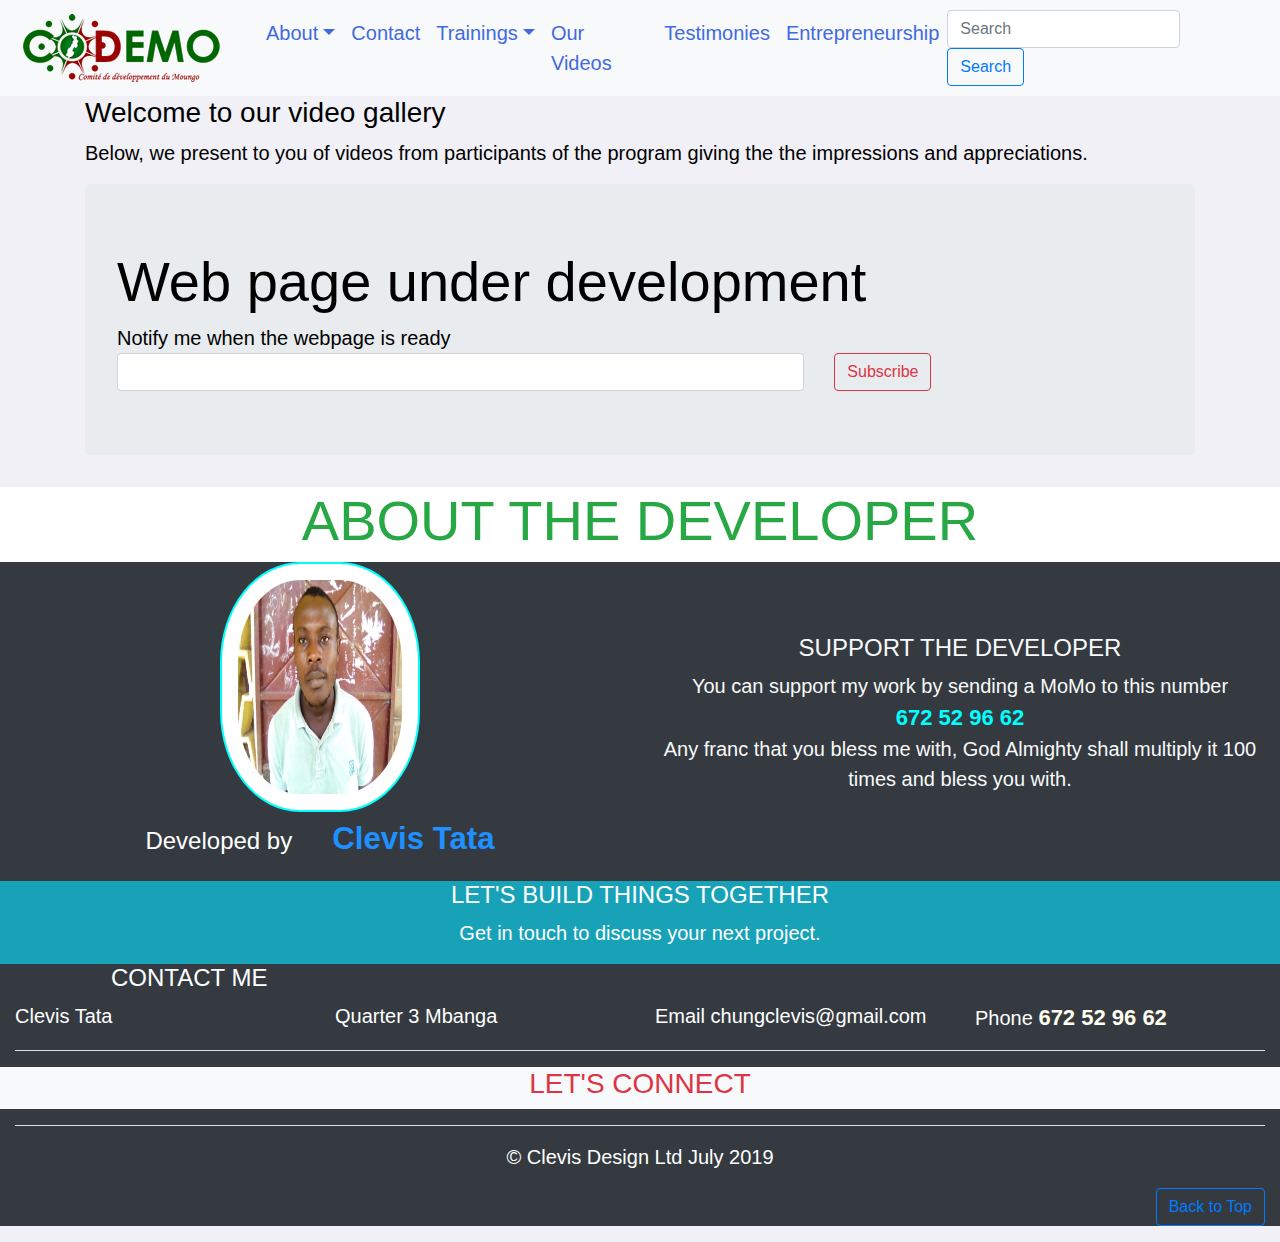
<file: videos.html>
<!DPCTYPE html>
<html lang="en">
    <head>
    <title>CODEMO | Home</title>
    <link rel="stylesheet" href="https://stackpath.bootstrapcdn.com/bootstrap/4.3.1/css/bootstrap.min.css" >
    <link rel="stylesheet" href="./css/style.css"> 
          <script src="https://code.jquery.com/jquery-3.3.1.slim.min.js" integrity="sha384-q8i/X+965DzO0rT7abK41JStQIAqVgRVzpbzo5smXKp4YfRvH+8abtTE1Pi6jizo" crossorigin="anonymous"></script>
  <script src="https://cdnjs.cloudflare.com/ajax/libs/popper.js/1.14.7/umd/popper.min.js" integrity="sha384-UO2eT0CpHqdSJQ6hJty5KVphtPhzWj9WO1clHTMGa3JDZwrnQq4sF86dIHNDz0W1" crossorigin="anonymous"></script>
  <script src="https://stackpath.bootstrapcdn.com/bootstrap/4.3.1/js/bootstrap.min.js" integrity="sha384-JjSmVgyd0p3pXB1rRibZUAYoIIy6OrQ6VrjIEaFf/nJGzIxFDsf4x0xIM+B07jRM" crossorigin="anonymous"></script>
           <link rel="stylesheet" href="https://use.fontawesome.com/releases/v5.6.3/css/all.css" integrity="sha384-UHRtZLI+pbxtHCWp1t77Bi1L4ZtiqrqD80Kn4Z8NTSRyMA2Fd33n5dQ8lWUE00s/" crossorigin="anonymous">
        
    </head>
    <body>
        <!-- Navigation bar -->
        <nav class="navbar navbar-expand-lg bg-light">
            <a href="index.html" class="navbar-brand"><img src="./img/logo.png"></a>
            <button class="navbar-toggler" type="button" data-toggle="collapse" data-target="#NavBar" aria-controls="NavBar" aria-expanded="false" aria-label="Toggle Navigation">
                <i class="fa fa-bars fa-2x"></i>
            </button>
            <div class="collapse navbar-collapse" id="NavBar">
                <ul class="navbar-nav mr-auto">
                    <li class="nav-item">
                        <a class="nav-link" href="index.html">
                            <i class="fa fa-home fa-3x"></i>
                        </a>
                    </li>
                    <li class="nav-item dropdown">
                        <a class="nav-link dropdown-toggle" id="navDrop" role="button" data-toggle="dropdown" aria-haspopup="true" aria-expanded="false">About</a>
                        <div class="dropdown-menu" aria-labelled-by="navDrop">
                            <a href="about.html" class="dropdown-item">CODEMO</a>
                        
                            <a href="partners.html" class="dropdown-item">Partners</a>
                        </div>
                    </li>
                    <li class="nav-item">
                        <a class="nav-link" href="contact.html">Contact</a>
                    </li>
                    <li class="nav-item dropdown">
                        <a class="nav-link dropdown-toggle" id="navDrop" role="button" data-toggle="dropdown" aria-haspopup="true" aria-expanded="false">Trainings</a>
                        <div class="dropdown-menu" aria-labelled-by="navDrop">
                            <a href="ms.html" class="dropdown-item">MS Office</a>
                        
                            <a href="infograph.html" class="dropdown-item">Infographics</a>
                            <a href="web.html" class="dropdown-item">Web Development</a>
                        </div>
                    </li>
                    <li class="nav-item">
                        <a class="nav-link" href="#">Our Videos</a>
                    </li>
                    <li class="nav-item">
                        <a class="nav-link" href="testimonies.html">Testimonies</a>
                    </li>
                    <li class="nav-item">
                        <a class="nav-link" href="ent.html">Entrepreneurship</a>
                    </li>
                </ul>
                <form class="form-inline my-2 my-lg-0" action="https://www.google.com/search?q" method="get">
                    <input type="search" class="form-control mr-sm-2" name="q" placeholder="Search">
                    <button type="submit" class="btn btn-outline-primary my-2 my-sm-0">Search</button>
                </form>
            </div>
        </nav>
        <!-- End of Nav -->
        <div class="container">
            <h3>Welcome to our video gallery</h3>
            <p>
            Below, we present to you of videos from participants of the program giving the the impressions and appreciations.
            </p>
            <!----
            <div class="row">
        <video controls width="500" height="340" poster="img/slide0.png" class="ml-5">
            <source src="VIDEOS/Shina9.mp4" type="video/mp4" >
        Sorry your browser is not supported. Upgrade to the latest versions Chrome or FireFox Mozila to enjoy the best of videos from our site.
        </video>
            </div>
        <video controls width="500" height="340">
            <source src="VIDEOS/Codemo 7.mp4" type="video/mp4" >
        Sorry your browser is not supported. Upgrade to the latest versions Chrome or FireFox Mozila to enjoy the best of videos from our site.
        </video>
    -->
            </div>
            <div class="container">
                <div class="jumbotron">
                    <h1 class="display-4">
                    Web page under development
                    </h1>
                    <div class="row">
                     <div class="col-12" >Notify me when the webpage is ready </div>
                        <div class="col-8">
                        <input type="email" class="form-control">
                            </div>
                        <div class="col-4">
                            <input type="submit" value="Subscribe" class="btn btn-outline-danger">
                        </div>
                    </div>
                </div>
            </div>
        <footer>
        <div class="container-fluid bg-dark">
            <div class="row text-success">
                <div class="col-12 text-center bg-white text-uppercase">
                      <h3 class="display-4">About the developer</h3>
                </div>
            </div>
          
            <div class="row text-center">
                <div class="col-md-6">
                <figure class="figure">
                     <img src="img/dev.jpg" alt="Developer, Clevis Tata" width="200" class="dev-img figure-img p-3 bg-white img-circle" height="250">
                    <figcaption class="figure-caption">
                     <h4 class="text-white">Developed by  &nbsp;&nbsp; &nbsp; <span class="dev">Clevis Tata</span></h4>
                    </figcaption>
                </figure>
            </div>
                <div class="col-md-6 text-light m-auto">
                    <h4 class=" text-uppercase">Support the Developer</h4>
                    <p>
                        You can support my work by sending a MoMo to this number <br>
                        
                        <span class="text-warning sup"> 672 52 96 62</span> <br> Any franc that you bless me with, God Almighty shall multiply it 100 times and bless you with.
                    </p>
                </div>
            </div>
            <div class="row">
                <div class="col-12 bg-info text-center text-white">
                    <h4> LET'S BUILD THINGS TOGETHER</h4>
                    <p>
                        Get in touch to discuss your next project.
                    </p>
                </div>
            </div>
            <div class="row text-white">
                <div class="col-12">
                    <h4 class="ml-5 pl-5"> CONTACT ME</h4>
                </div>
                <div class="col-md-3 col-sm-12">
                    Clevis Tata
                </div>
                <div class="col-md-3 col-sm-12">
                   <i class="fas fa-directions text-info"></i> Quarter 3
                     Mbanga
                </div>
                <div class="col-md-3 col-sm-12">
                    Email <i class="fas fa-envelope text-warning"></i> chungclevis@gmail.com
                </div>
                <div class="col-md-3 col-sm-12 phone">
                    Phone <i class="fas fa-phone text-success"></i> <a href="tel:+237672529662" >672 52 96 62</a> 
                </div>
            </div>
            <hr class="bg-light">
            <div class="row bg-light">
                <div class="col-12 text-center text-danger">
                    <h3> LET'S CONNECT</h3>
                </div>
                <div class="col-12  text-center">
                    <a href="https://www.facebook.com/clevis.tata" target="_blank"> <i class="fab fa-facebook fa-2x text-primary mr-3"></i></a>
                    <a href="https://www.twitter.com/_clevs" target="_blank"> <i class="fab fa-twitter fa-2x text-primary mr-3"></i></a>
                    <a href="https://www.linkedin.com/tataclevis" target="_blank"> <i class="fab fa-linkedin fa-2x text-primary mr-3"></i></a>
                    <a href="https://www.instagram.com/clevis.tata" target="_blank"> <i class="fab fa-instagram fa-2x text-info"></i></a>
                </div>
            </div>
            <hr class="bg-light">
            <p class="text-white text-center">&copy; Clevis Design Ltd July 2019</p>
            <p class="text-right">
             <a class="btn btn-outline-primary" href="#top"> Back to Top</a></p>
        </div>
        </footer>
    </body>
</html>
</file>
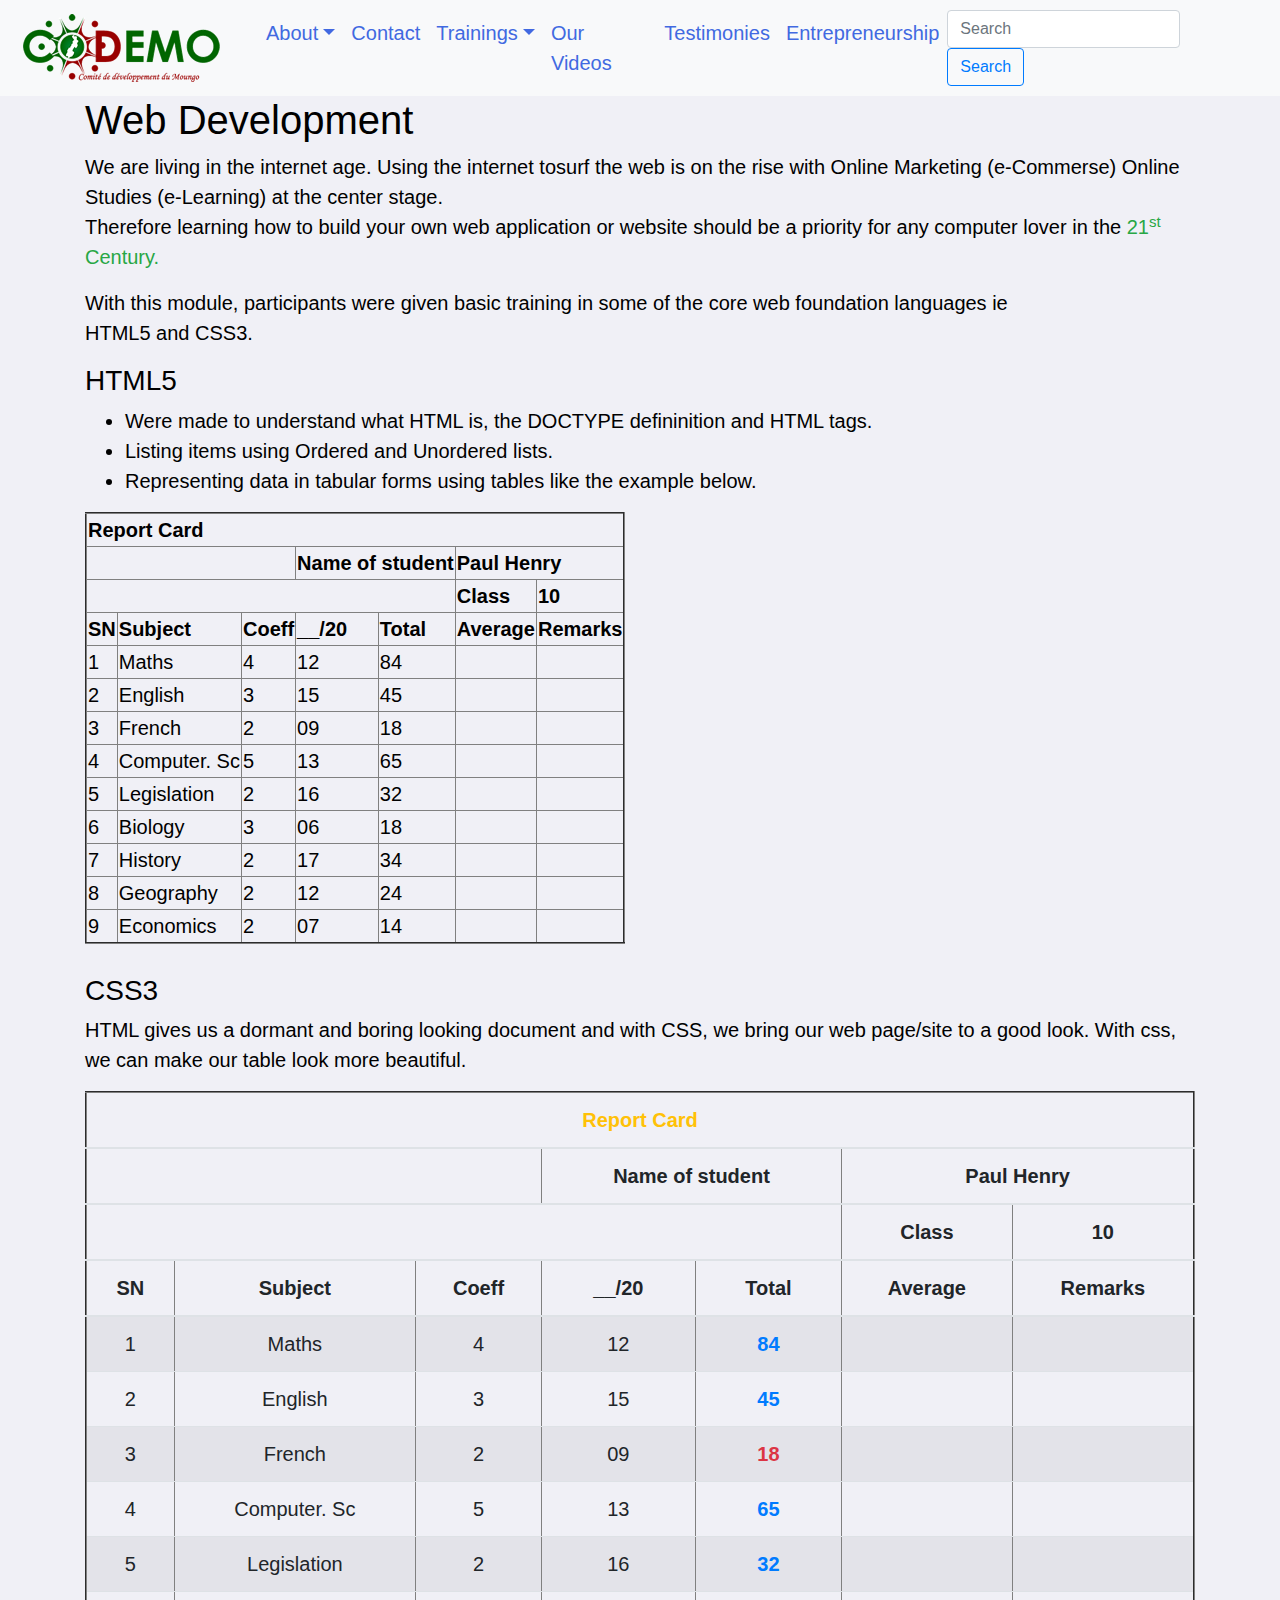
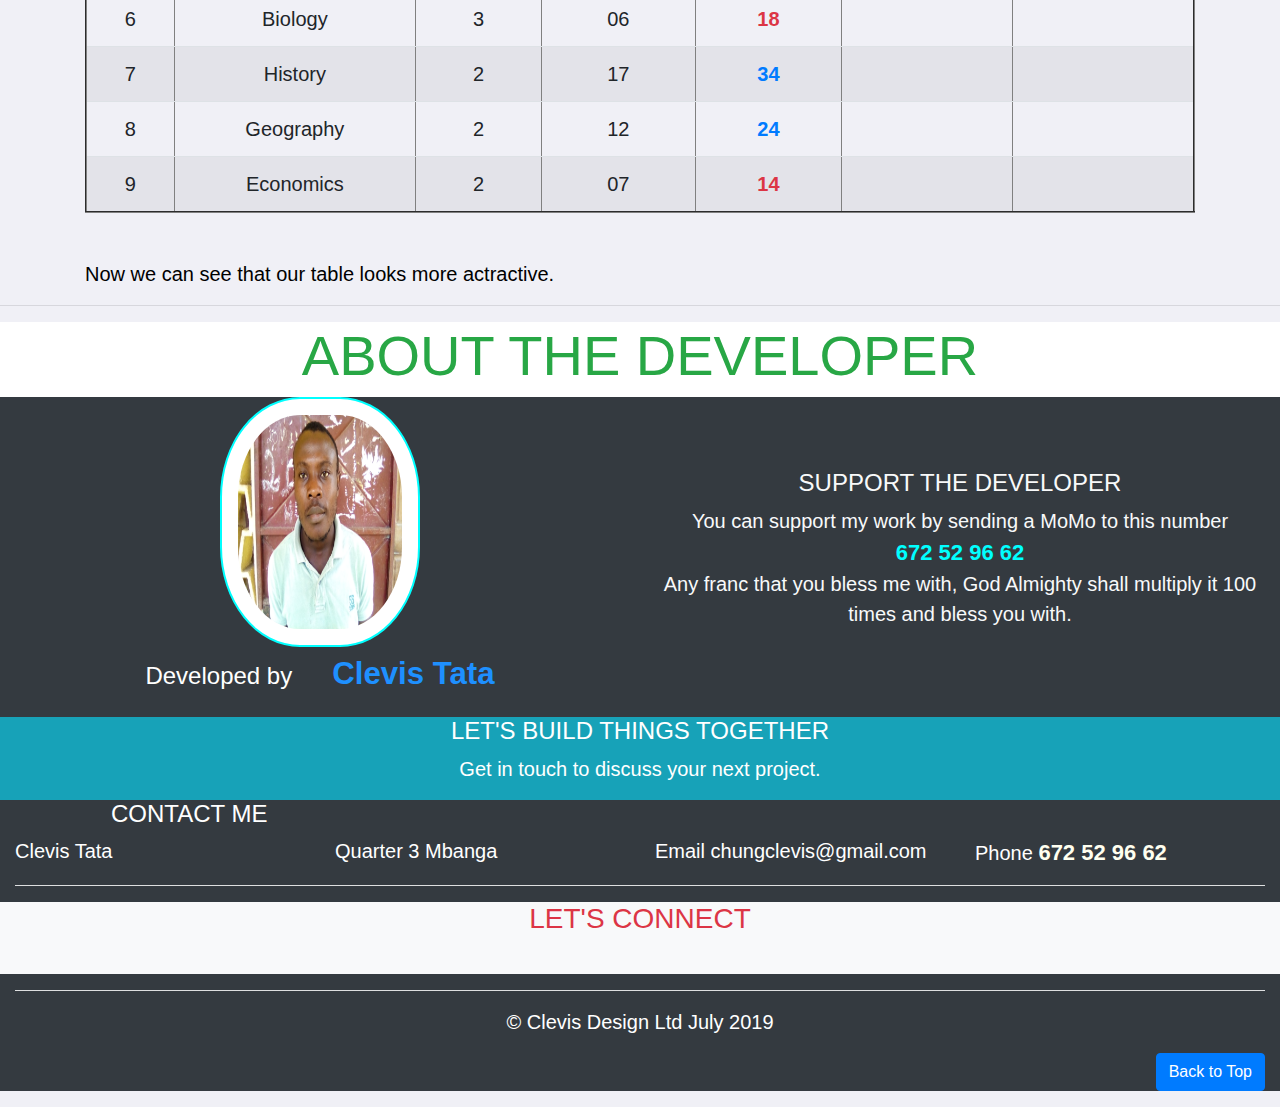
<file: web.html>
<!DOCTYPE html>
<html lang="en">
    <head>
    <title>CODEMO | Web Development</title>
    <link rel="stylesheet" href="https://stackpath.bootstrapcdn.com/bootstrap/4.3.1/css/bootstrap.min.css" >
    <link rel="stylesheet" href="./css/style.css"> 
          <script src="https://code.jquery.com/jquery-3.3.1.slim.min.js" integrity="sha384-q8i/X+965DzO0rT7abK41JStQIAqVgRVzpbzo5smXKp4YfRvH+8abtTE1Pi6jizo" crossorigin="anonymous"></script>
  <script src="https://cdnjs.cloudflare.com/ajax/libs/popper.js/1.14.7/umd/popper.min.js" integrity="sha384-UO2eT0CpHqdSJQ6hJty5KVphtPhzWj9WO1clHTMGa3JDZwrnQq4sF86dIHNDz0W1" crossorigin="anonymous"></script>
  <script src="https://stackpath.bootstrapcdn.com/bootstrap/4.3.1/js/bootstrap.min.js" integrity="sha384-JjSmVgyd0p3pXB1rRibZUAYoIIy6OrQ6VrjIEaFf/nJGzIxFDsf4x0xIM+B07jRM" crossorigin="anonymous"></script>
           <link rel="stylesheet" href="https://use.fontawesome.com/releases/v5.6.3/css/all.css" integrity="sha384-UHRtZLI+pbxtHCWp1t77Bi1L4ZtiqrqD80Kn4Z8NTSRyMA2Fd33n5dQ8lWUE00s/" crossorigin="anonymous">
    </head>
    <body>
        <!-- Navigation bar -->
        <nav class="navbar navbar-expand-lg bg-light">
            <a href="index.html" class="navbar-brand"><img src="./img/logo.png"></a>
            <button class="navbar-toggler" type="button" data-toggle="collapse" data-target="#NavBar" aria-controls="NavBar" aria-expanded="false" aria-label="Toggle Navigation">
                <i class="fa fa-bars fa-2x"></i>
            </button>
            <div class="collapse navbar-collapse" id="NavBar">
                <ul class="navbar-nav mr-auto" ml-auto>
                    <li class="nav-item">
                        <a class="nav-link" href="index.html">
                            <i class="fa fa-home fa-3x text-primary"></i>
                        </a>
                    </li>
                    <li class="nav-item dropdown">
                        <a class="nav-link dropdown-toggle" id="navDrop" role="button" data-toggle="dropdown" aria-haspopup="true" aria-expanded="false">About</a>
                        <div class="dropdown-menu" aria-labelled-by="navDrop">
                            <a href="about.html" class="dropdown-item">CODEMO</a>
                        
                            <a href="partners.html" class="dropdown-item">Partners</a>
                        </div>
                    </li>
                    <li class="nav-item">
                        <a class="nav-link" href="contact.html">Contact</a>
                    </li>
                    <li class="nav-item dropdown">
                        <a class="nav-link dropdown-toggle" id="navDrop" role="button" data-toggle="dropdown" aria-haspopup="true" aria-expanded="false">Trainings</a>
                        <div class="dropdown-menu" aria-labelled-by="navDrop">
                            <a href="ms.html" class="dropdown-item">MS Office</a>
                        
                            <a href="infograph.html" class="dropdown-item">Infographics</a>
                            <a href="#" class="dropdown-item">Web Development</a>
                        </div>
                    </li>
                    <li class="nav-item">
                        <a class="nav-link" href="videos.html">Our Videos</a>
                    </li>
                    <li class="nav-item">
                        <a class="nav-link" href="testimonies.html">Testimonies</a>
                    </li>
                    <li class="nav-item">
                        <a class="nav-link" href="ent.html">Entrepreneurship</a>
                    </li>
                </ul>
                <form class="form-inline my-2 my-lg-0" action="https://www.google.com/search?q" method="get">
                    <input type="search" class="form-control mr-sm-2" name="q" placeholder="Search">
                    <button type="submit" class="btn btn-outline-primary my-2 my-sm-0">Search</button>
                </form>
            </div>
        </nav>
        <!-- END   Navigation bar -->
        <div class="container">
        <h1>Web Development</h1>
        <p>
            We are living in the internet age. Using the internet tosurf the web is on the rise with <span class="online">Online Marketing (e-Commerse) </span> <span class="online">Online Studies (e-Learning)</span> at the center stage. <br>
            Therefore learning how to build your own web application or website should be a priority for any computer lover in the <span class="display-5 text-success">21<sup>st</sup> Century.</span>
        </p>
            <p>
            With this module, participants were given basic training in some of the core web foundation languages ie <br> HTML5 and CSS3. 
            </p>
            <h3>HTML5</h3>
            <ul>
            <li>Were made to understand what HTML is, the DOCTYPE defininition and HTML tags.</li>
                <li>Listing items using Ordered and Unordered lists.</li>
                <li>Representing data in tabular forms using tables like the example below.</li>
            </ul>
            <table id="default" border="2">
                <thead>
                    <tr>
                        <th colspan="7">Report Card</th>
                    </tr>
                    <tr>
                        <th colspan="3"></th>
                        <th colspan="2">Name of student</th>
                        <th colspan="2">Paul Henry</th>
                    </tr>
                    <tr>
                        <th colspan="5"></th>
                        <th>Class</th>
                        <th>10</th>
                    </tr>
                    <tr>
                        <th>SN</th>
                         <th>Subject</th>
                         <th>Coeff</th>
                         <th>__/20</th>
                        <th>Total</th>
                         <th>Average</th>
                         <th>Remarks</th>
                    </tr>
                </thead>
                <tbody>
                    <tr>
                        <td>1</td>
                        <td>Maths</td>
                        <td>4</td>
                        <td>12</td>
                        <td>84</td>
                        <td></td>
                        <td></td>
                    </tr>
                    <tr>
                        <td>2</td>
                        <td>English</td>
                        <td>3</td>
                        <td>15</td>
                        <td>45</td>
                        <td></td>
                        <td></td>
                    </tr>
                    <tr>
                        <td>3</td>
                        <td>French</td>
                        <td>2</td>
                        <td>09</td>
                        <td>18</td>
                        <td></td>
                        <td></td>
                    </tr>
                    <tr>
                        <td>4</td>
                        <td>Computer. Sc</td>
                        <td>5</td>
                        <td>13</td>
                        <td>65</td>
                        <td></td>
                        <td></td>
                    </tr>
                    <tr>
                        <td>5</td>
                        <td>Legislation</td>
                        <td>2</td>
                        <td>16</td>
                        <td>32</td>
                        <td></td>
                        <td></td>
                    </tr>
                    <tr>
                        <td>6</td>
                        <td>Biology</td>
                        <td>3</td>
                        <td>06</td>
                        <td>18</td>
                        <td></td>
                        <td></td>
                    </tr>
                    <tr>
                        <td>7</td>
                        <td>History</td>
                        <td>2</td>
                        <td>17</td>
                        <td>34</td>
                        <td></td>
                        <td></td>
                    </tr>
                    <tr>
                        <td>8</td>
                        <td>Geography</td>
                        <td>2</td>
                        <td>12</td>
                        <td>24</td>
                        <td></td>
                        <td></td>
                    </tr>
                    <tr>
                        <td>9</td>
                        <td>Economics</td>
                        <td>2</td>
                        <td>07</td>
                        <td>14</td>
                        <td></td>
                        <td></td>
                    </tr>
                </tbody>
            </table>
            <br>
            <h3>CSS3</h3>
            <p>
                HTML gives us a dormant and boring looking document and with CSS, we bring our web page/site to a good look. With css, we can make our table look more beautiful.
            </p>
            <table border="2" style="text-align:center;" class="table table-striped">
                <thead>
                    <tr>
                        <th colspan="7" class="text-warning">Report Card</th>
                    </tr>
                    <tr>
                        <th colspan="3"></th>
                        <th colspan="2">Name of student</th>
                        <th colspan="2">Paul Henry</th>
                    </tr>
                    <tr>
                        <th colspan="5"></th>
                        <th>Class</th>
                        <th>10</th>
                    </tr>
                    <tr>
                        <th>SN</th>
                         <th>Subject</th>
                         <th>Coeff</th>
                         <th>__/20</th>
                         <th>Total</th>
                         <th>Average</th>
                         <th>Remarks</th>
                    </tr>
                </thead>
                <tbody>
                    <tr>
                        <td>1</td>
                        <td>Maths</td>
                        <td>4</td>
                        <td>12</td>
                        <th class="text-primary">84</th>
                        <td></td>
                        <td></td>
                    </tr>
                    <tr>
                        <td>2</td>
                        <td>English</td>
                        <td>3</td>
                        <td>15</td>
                        <th class="text-primary">45</th>
                        <td></td>
                        <td></td>
                    </tr>
                    <tr>
                        <td>3</td>
                        <td>French</td>
                        <td>2</td>
                        <td>09</td>
                        <th class="text-danger">18</th>
                        <td></td>
                        <td></td>
                    </tr>
                    <tr>
                        <td>4</td>
                        <td>Computer. Sc</td>
                        <td>5</td>
                        <td>13</td>
                        <th class="text-primary">65</th>
                        <td></td>
                        <td></td>
                    </tr>
                    <tr>
                        <td>5</td>
                        <td>Legislation</td>
                        <td>2</td>
                        <td>16</td>
                        <th class="text-primary">32</th>
                        <td></td>
                        <td></td>
                    </tr>
                    <tr>
                        <td>6</td>
                        <td>Biology</td>
                        <td>3</td>
                        <td>06</td>
                        <th class="text-danger">18</th>
                        <td></td>
                        <td></td>
                    </tr>
                    <tr>
                        <td>7</td>
                        <td>History</td>
                        <td>2</td>
                        <td>17</td>
                        <th class="text-primary">34</th>
                        <td></td>
                        <td></td>
                    </tr>
                    <tr>
                        <td>8</td>
                        <td>Geography</td>
                        <td>2</td>
                        <td>12</td>
                        <th class="text-primary">24</th>
                        <td></td>
                        <td></td>
                    </tr>
                    <tr>
                        <td>9</td>
                        <td>Economics</td>
                        <td>2</td>
                        <td>07</td>
                        <th class="text-danger">14</th>
                        <td></td>
                        <td></td>
                    </tr>
                </tbody>
            </table>
            <br>
            <p>Now we can see that our table looks more actractive.</p>
            </div>
        <hr>
   <footer>
        <div class="container-fluid bg-dark">
            <div class="row text-success">
                <div class="col-12 text-center bg-white text-uppercase">
                      <h3 class="display-4">About the developer</h3>
                </div>
            </div>
          
            <div class="row text-center">
                <div class="col-md-6">
                <figure class="figure">
                     <img src="img/dev.jpg" alt="Developer, Clevis Tata" width="200" class="dev-img figure-img p-3 bg-white img-circle" height="250">
                    <figcaption class="figure-caption">
                     <h4 class="text-white">Developed by  &nbsp;&nbsp; &nbsp; <span class="dev">Clevis Tata</span></h4>
                    </figcaption>
                </figure>
            </div>
                <div class="col-md-6 text-light m-auto">
                    <h4 class=" text-uppercase">Support the Developer</h4>
                    <p>
                        You can support my work by sending a MoMo to this number <br>
                        
                        <span class="text-warning sup"> 672 52 96 62</span> <br> Any franc that you bless me with, God Almighty shall multiply it 100 times and bless you with.
                    </p>
                </div>
            </div>
            <div class="row">
                <div class="col-12 bg-info text-center text-white">
                    <h4> LET'S BUILD THINGS TOGETHER</h4>
                    <p>
                        Get in touch to discuss your next project.
                    </p>
                </div>
            </div>
            <div class="row text-white">
                <div class="col-12">
                    <h4 class="pl-5 ml-5"> CONTACT ME</h4>
                </div>
                <div class="col-md-3 col-sm-12">
                    Clevis Tata
                </div>
                <div class="col-md-3 col-sm-12">
                   <i class="fas fa-directions text-info"></i> Quarter 3
                     Mbanga
                </div>
                <div class="col-md-3 col-sm-12">
                    Email <i class="fas fa-envelope text-warning"></i> chungclevis@gmail.com
                </div>
                <div class="col-md-3 col-sm-12 phone">
                    Phone <i class="fas fa-phone text-success"></i> <a href="tel:+237672529662" >672 52 96 62</a> 
                </div>
            </div>
            <hr class="bg-light">
            <div class="row bg-light">
                <div class="col-12 text-center text-danger">
                    <h3> LET'S CONNECT</h3>
                </div>
                <div class="col-12  text-center">
                    <a href="https://www.facebook.com/clevis.tata" target="_blank"> <i class="fab fa-facebook fa-2x text-primary mr-3"></i></a>
                    <a href="https://www.twitter.com/_clevs" target="_blank"> <i class="fab fa-twitter fa-2x text-primary mr-3"></i></a>
                    <a href="https://www.linkedin.com/tataclevis" target="_blank"> <i class="fab fa-linkedin fa-2x text-primary mr-3"></i></a>
                    <a href="https://www.instagram.com/clevis.tata" target="_blank"> <i class="fab fa-instagram fa-2x text-info"></i></a>
                </div>
            </div>
            <hr class="bg-light">
            <p class="text-white text-center">&copy; Clevis Design Ltd July 2019</p>
            <p class="text-right">
             <a class="btn btn-primary" href="#top"> Back to Top</a></p>
        </div>
        </footer>
    </body>
</html>
</file>
<file: css/style.css>
body {
   background-color: rgba(230,230,240,0.6);
    color: #000;
    font-size: 20px;
}

    
.codemo {
    color: rgba(85, 241, 12, 0.897);
    font-weight: 800;
}

.org {
    color: dodgerblue;
}

.free {
    color: crimson;
}

dl dt {
    color: deeppink;
    font-size: 28px;
}
dl dd {
    color: forestgreen;
    font-size: 22px;
}
*/
table#default td, table#default th{
    border: 0;
}
.navbar {
    background-color: rgba(230,230,240,0.6);
}
.carousel-item img {
    border: 10px solid purple;
    border-radius: 15px;
}
.carousel-caption h3 {
    background: rgba(0,0,0,0.95);
    color: #fdfdfe;
    border: 3px solid #fff;
    border-radius: 30px;
}


/* =====================================================================
    Styling the developer image
========================================================================
*/

.dev-img {
    border: 2px solid cyan;
    border-radius: 40%;
}
.phone a {
    font-size: 22px;
    font-weight: 900;
}
.phone a {
    color: ivory;
}
.phone a:hover {
    color: dodgerblue;
}
.sup {
    font-size: 22px;
    font-weight: 900;
    color: aqua !important;
}
.dev {
    color: dodgerblue;
    font-size: 1.3em;
    font-weight: 800;
}
.navbar .nav-link, .navbar .dropdown {
    color:royalblue;
}

/*
.navbar .navbar-toggler-icon {
    color: red;
    background: red;
}
*/
</file>
